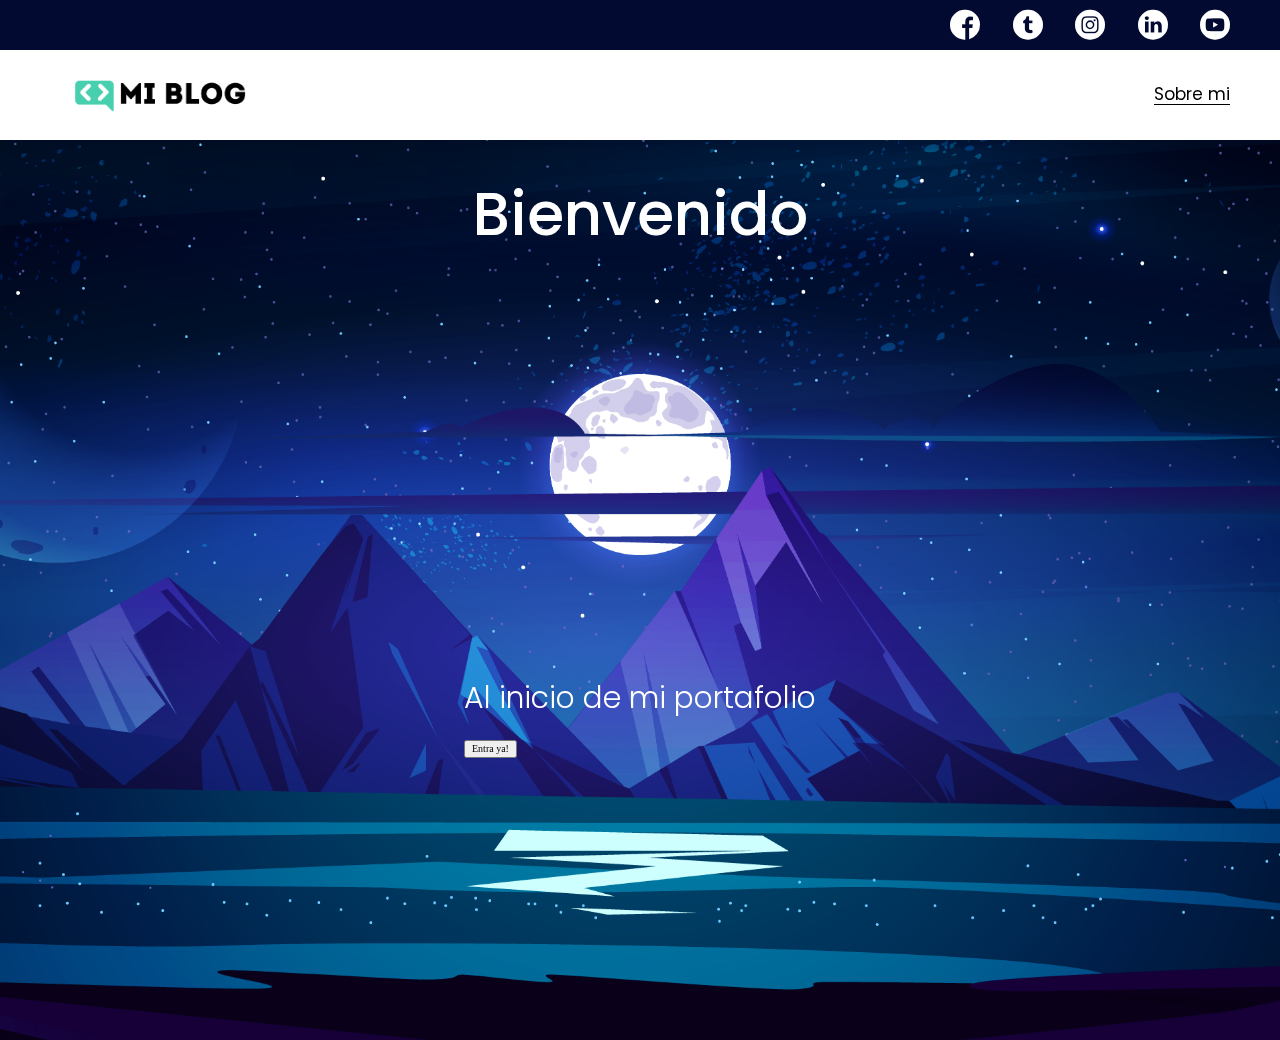
<file: index.html>
<!DOCTYPE html>
<html lang="es">

<head>
  <meta charset="UTF-8">
  <meta http-equiv="X-UA-Compatible" content="IE=edge">
  <meta name="viewport" content="width=device-width, initial-scale=1.0">
  <link rel="preconnect" href="https://fonts.googleapis.com">
  <link rel="preconnect" href="https://fonts.gstatic.com" crossorigin>
  <link href="https://fonts.googleapis.com/css2?family=Poppins:wght@300;400;500;700&display=swap" rel="stylesheet">
  <title>Mi blog</title>
  <link rel="stylesheet" href="./css/normalize.css">
  <link rel="stylesheet" href="./css/main.css">
  <link rel="stylesheet" href="./css/font/flaticon.css">
  <link rel="stylesheet" href="./css/media-queries.css">
</head>

<body class="home-body">
  <header>
    <section class="header-icons-container">
      <div class="icons">
        <a href="https://es-la.facebook.com/"><span class="flaticon-001-facebook"></span></a>
        <a href="https://twitter.com/?lang=es"><span class="flaticon-002-twitter"></span></a>
        <a href="https://www.instagram.com/?hl=es-la"><span class="flaticon-011-instagram"></span></a>
        <a href="https://mx.linkedin.com/"><span class="flaticon-010-linkedin"></span></a>
        <a href="https://www.youtube.com/"><span class="flaticon-008-youtube"></span></a>
      </div>
    </section>
    <nav>
      <section class="nav-logo-container">
        <a href="./index.html"><img src="./assets/img/Logo-negro.png" alt="logo de mi blog"></a>
      </section>
      <section class="profile-link">
        <a href="./perfil.html">Sobre mi</a>
      </section>
    </nav>
  </header>
  <main class="main-contain">
    <h1>Bienvenido</h1>
    <h2>Al inicio de mi portafolio</h2>
    <div class="principal-button">
      <button>
        <a href="./blogs.html">Entra ya!</a>
      </button>
    </div>
  </main>
</body>

</html>
</file>
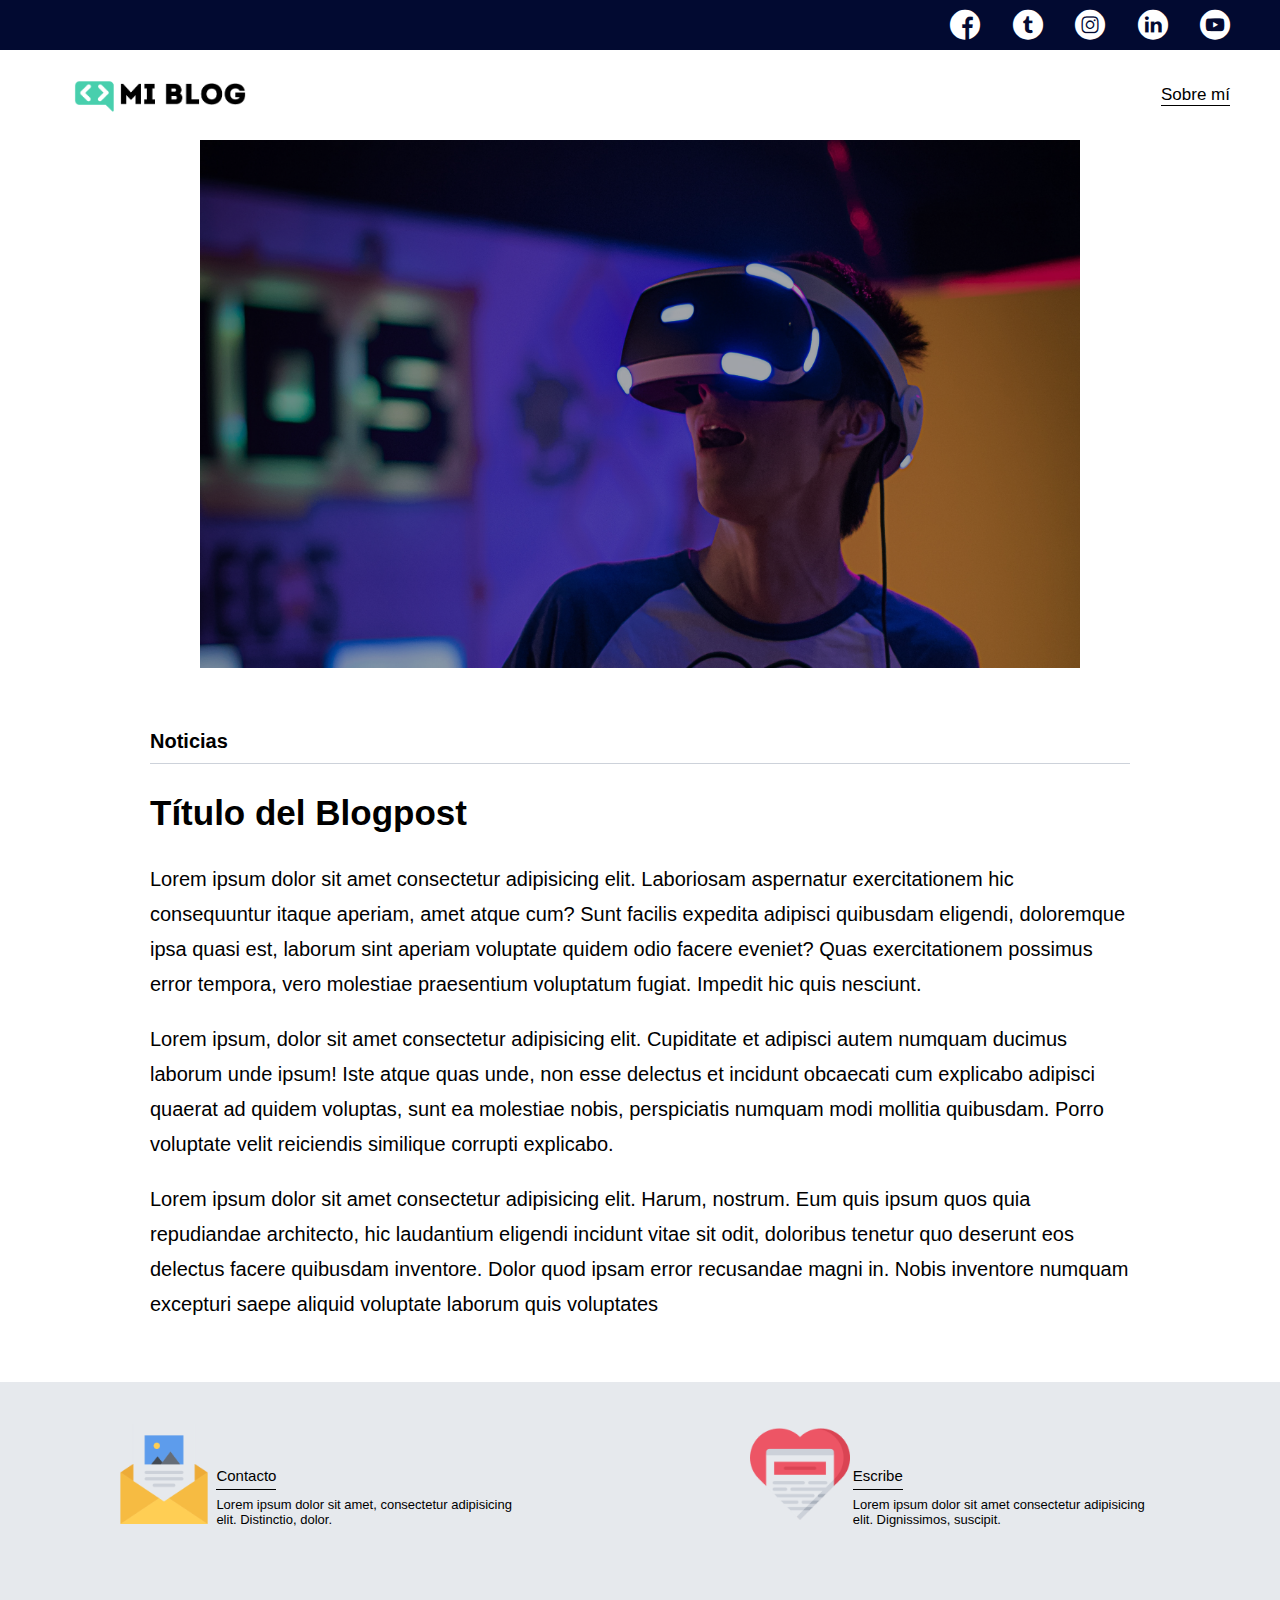
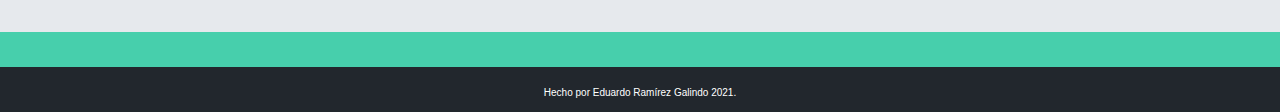
<file: blog.html>
<!DOCTYPE html>
<html lang="en">

<head>
  <meta charset="UTF-8">
  <meta name="viewport" content="width=device-width, initial-scale=1.0">
  <meta http-equiv="X-UA-Compatible" content="ie=edge">
  <title>Mi Blog</title>
  <link rel="stylesheet" href="./css/blog.css">
  <link rel="stylesheet" href="css/font/flaticon.css">
  <link rel="stylesheet" href="./css/media-queries.css">
</head>

<body>
  <header>
    <section class="header-icons-container">
      <div class="icons">
        <a href="https://es-la.facebook.com/"><span class="flaticon-001-facebook"></span></a>
        <a href="https://twitter.com/?lang=es"><span class="flaticon-002-twitter"></span></a>
        <a href="https://www.instagram.com/?hl=es-la"><span class="flaticon-011-instagram"></span></a>
        <a href="https://mx.linkedin.com/"><span class="flaticon-010-linkedin"></span></a>
        <a href="https://www.youtube.com/"><span class="flaticon-008-youtube"></span></a>
      </div>
    </section>
    <nav>
      <section class="nav-logo-container">
        <a href="./index.html"><img src="assets/img/Logo-negro.png" alt="Logo de mi blog"> </a>
      </section>
      <section class="profile-link">
        <a href="./perfil.html">Sobre mí</a>
      </section>
    </nav>
  </header>

  <main>
    <section class="grid-contain blogpost-img-container">

      <img src="./assets/img/post-1.png" alt="Un chico con lentes de realidad virtual">

    </section>

    <section class="blogpost-main-container">

      <div class="grid-contain">

        <h3>Noticias</h3>
        <article>
          <h2>Título del Blogpost</h2>
          <p>Lorem ipsum dolor sit amet consectetur adipisicing elit. Laboriosam aspernatur exercitationem hic
            consequuntur itaque aperiam, amet atque cum? Sunt facilis expedita adipisci quibusdam eligendi, doloremque
            ipsa quasi est, laborum sint aperiam voluptate quidem odio facere eveniet? Quas exercitationem possimus
            error tempora, vero molestiae praesentium voluptatum fugiat. Impedit hic quis nesciunt.</p>
          <p>Lorem ipsum, dolor sit amet consectetur adipisicing elit. Cupiditate et adipisci autem numquam ducimus
            laborum unde ipsum! Iste atque quas unde, non esse delectus et incidunt obcaecati cum explicabo adipisci
            quaerat ad quidem voluptas, sunt ea molestiae nobis, perspiciatis numquam modi mollitia quibusdam. Porro
            voluptate velit reiciendis similique corrupti explicabo.</p>
          <p>Lorem ipsum dolor sit amet consectetur adipisicing elit. Harum, nostrum. Eum quis ipsum quos quia
            repudiandae architecto, hic laudantium eligendi incidunt vitae sit odit, doloribus tenetur quo deserunt eos
            delectus facere quibusdam inventore. Dolor quod ipsam error recusandae magni in. Nobis inventore numquam
            excepturi saepe aliquid voluptate laborum quis voluptates</p>
        </article>

      </div>

    </section>

    <section class="contact-main-container">

      <div>
        <img src="./assets/img/013-newsletter.png" alt="Una imagen de un email">
        <div class="contact-left">
          <a href="">Contacto</a>
          <p>Lorem ipsum dolor sit amet, consectetur adipisicing elit. Distinctio, dolor.</p>
        </div>
      </div>
      <div>
        <img src="./assets/img/006-like.png" alt="Una imagen de un corazón">
        <div class="contact-right">
          <a href="">Escribe</a>
          <p>Lorem ipsum dolor sit amet consectetur adipisicing elit. Dignissimos, suscipit.</p>
        </div>
      </div>

    </section>
  </main>

  <footer>
    <p>Hecho por Eduardo Ramírez Galindo 2021.</p>
  </footer>
</body>

</html>
</file>
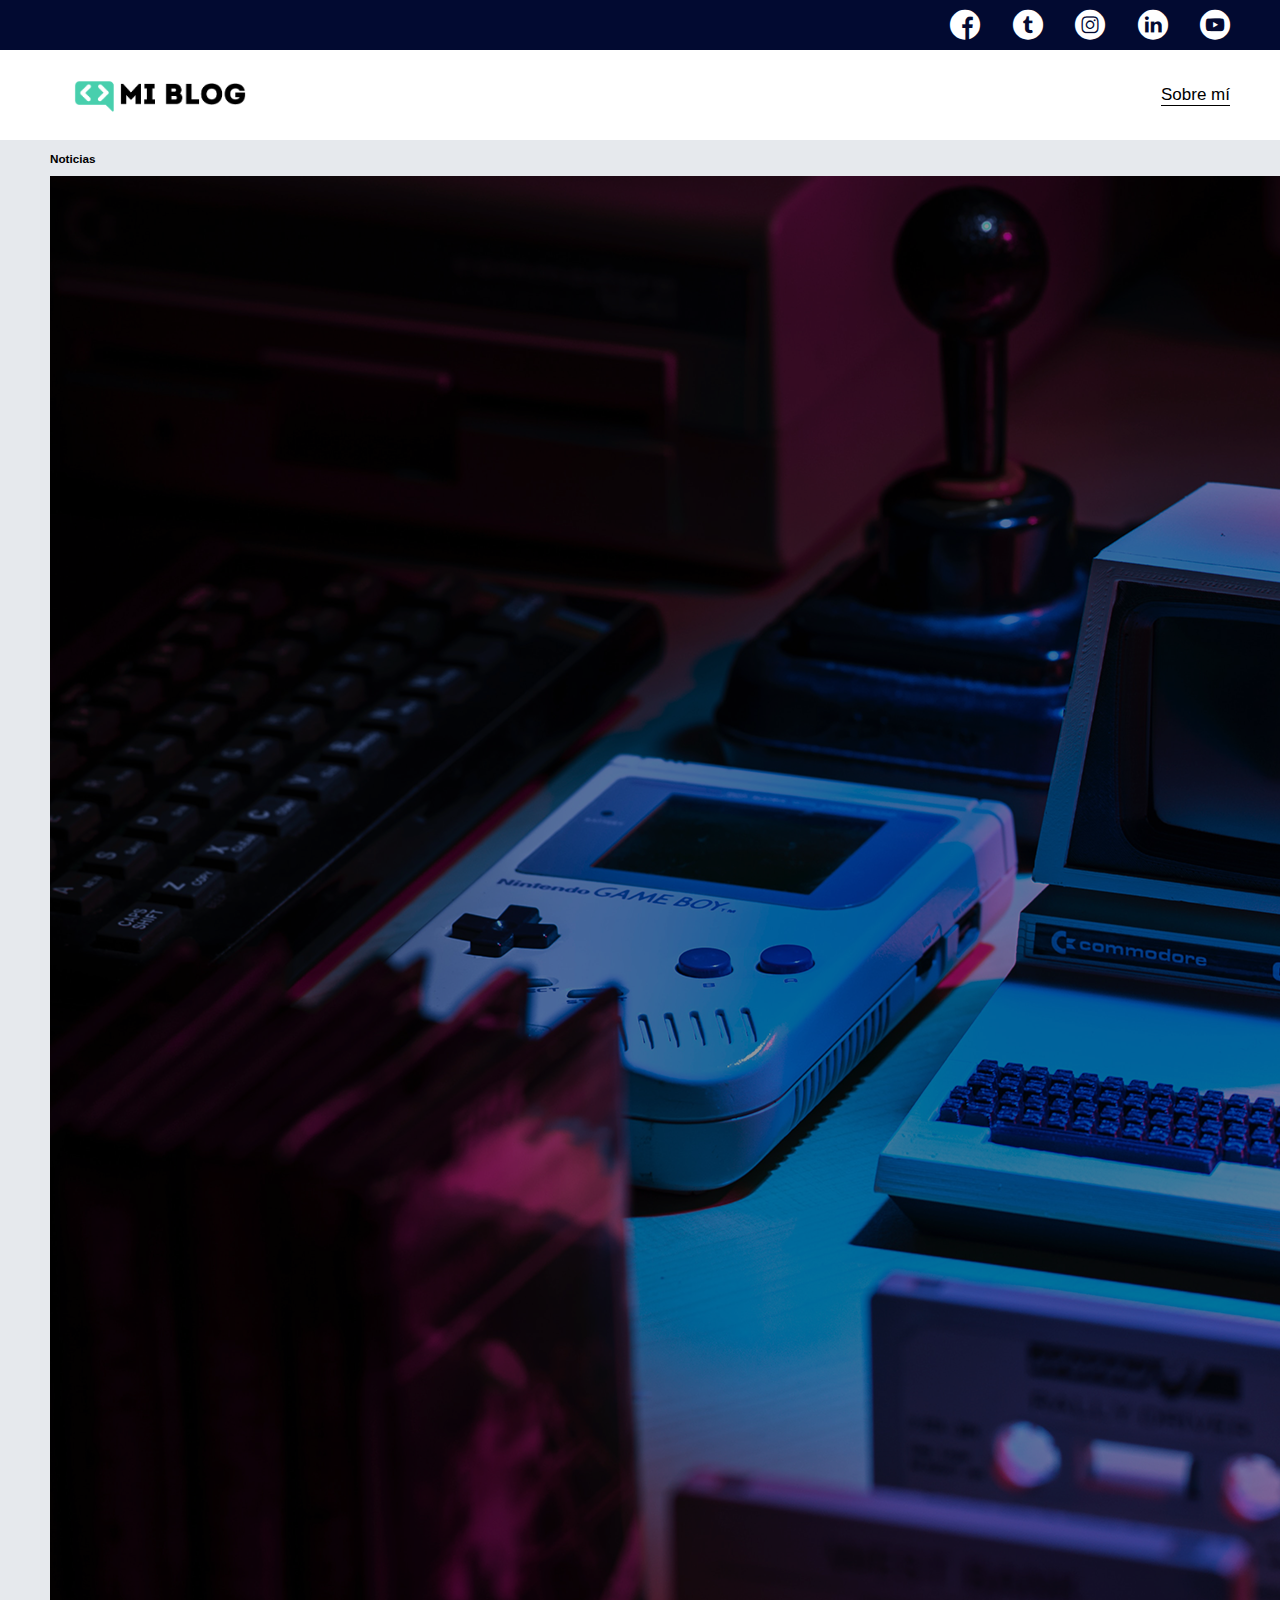
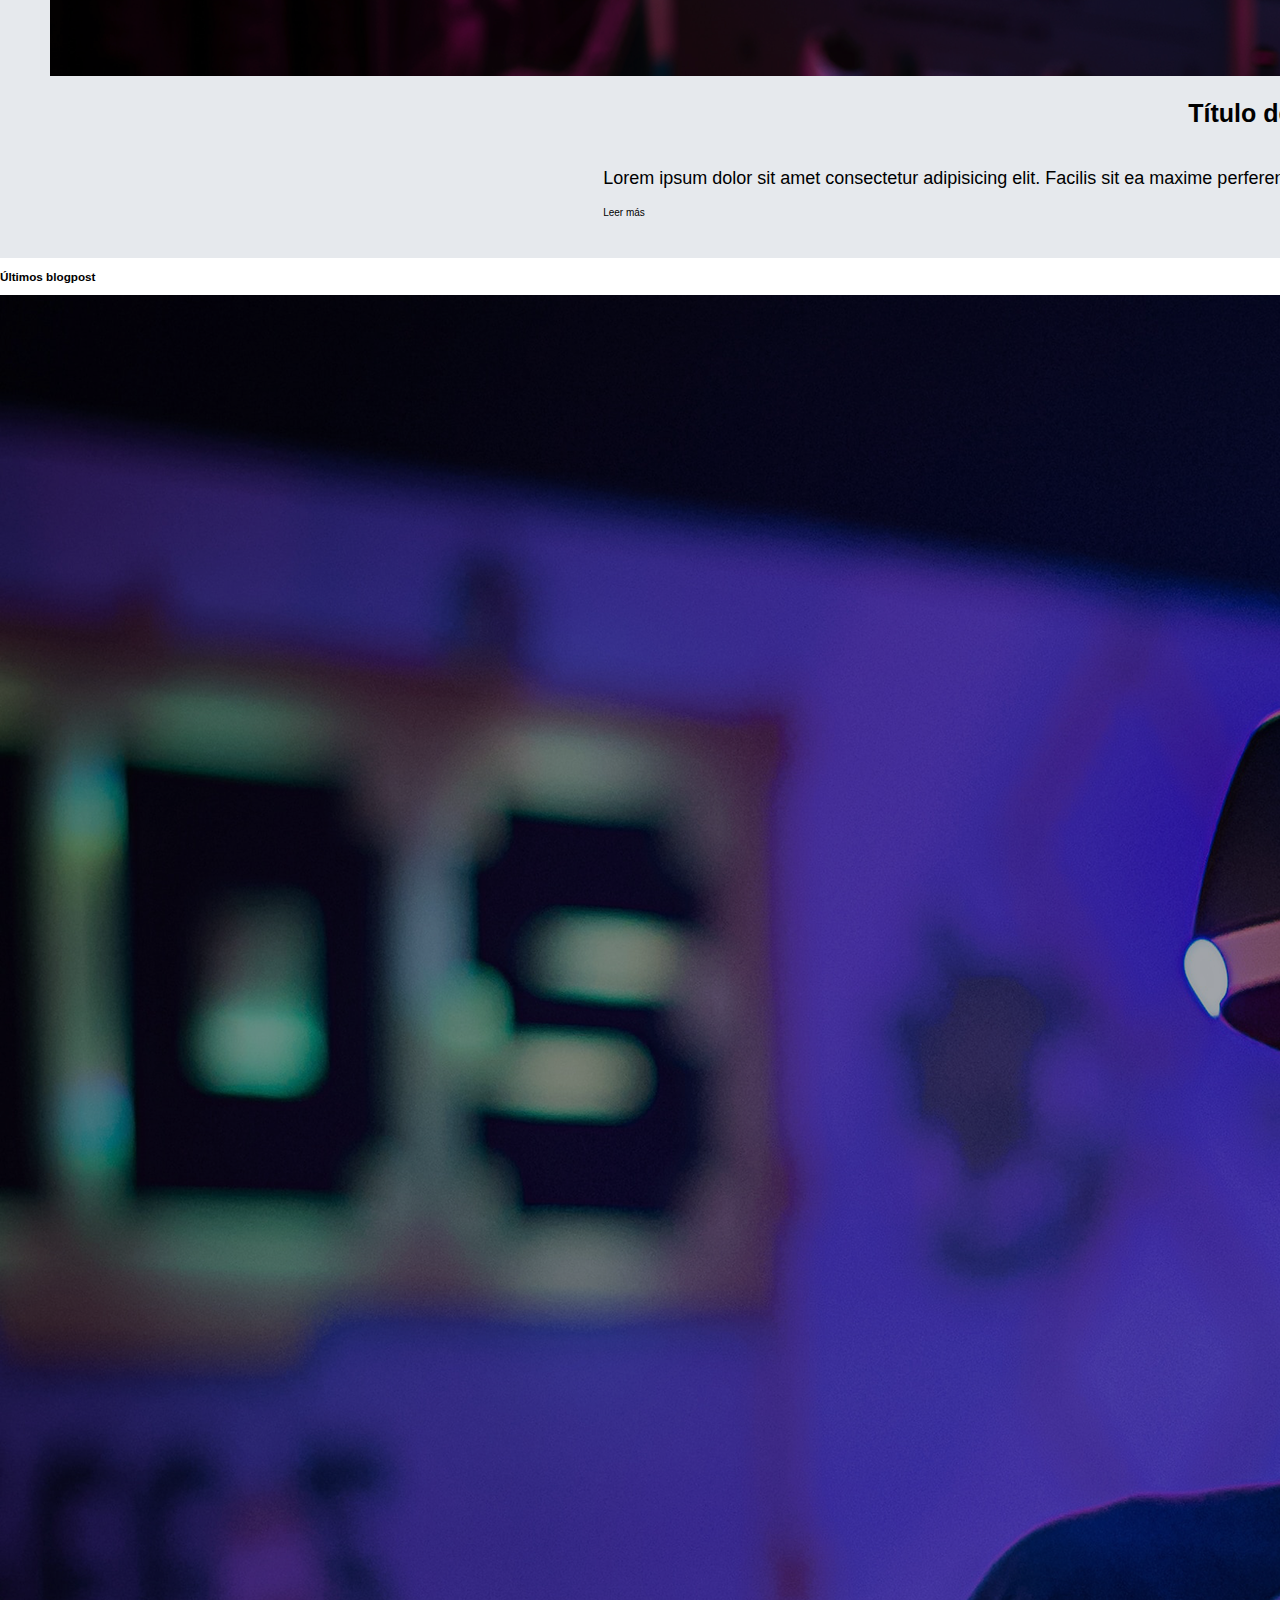
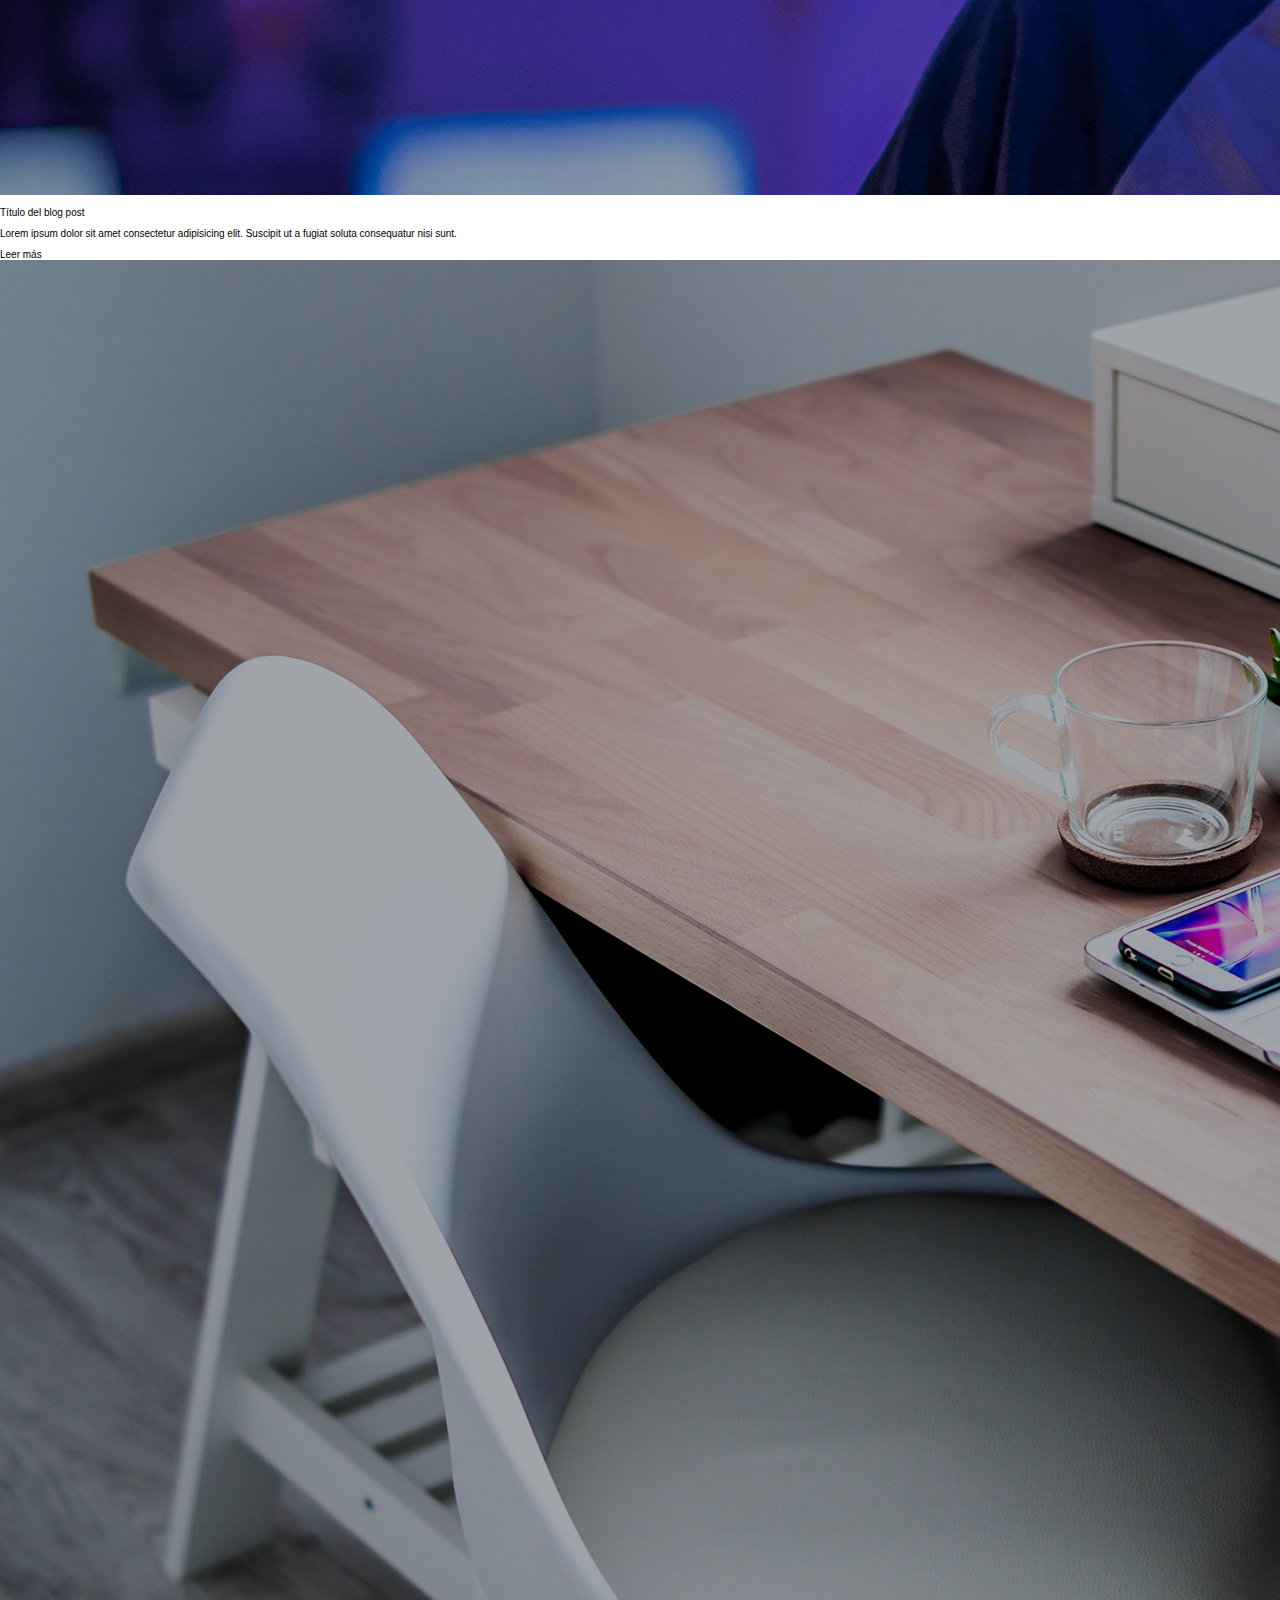
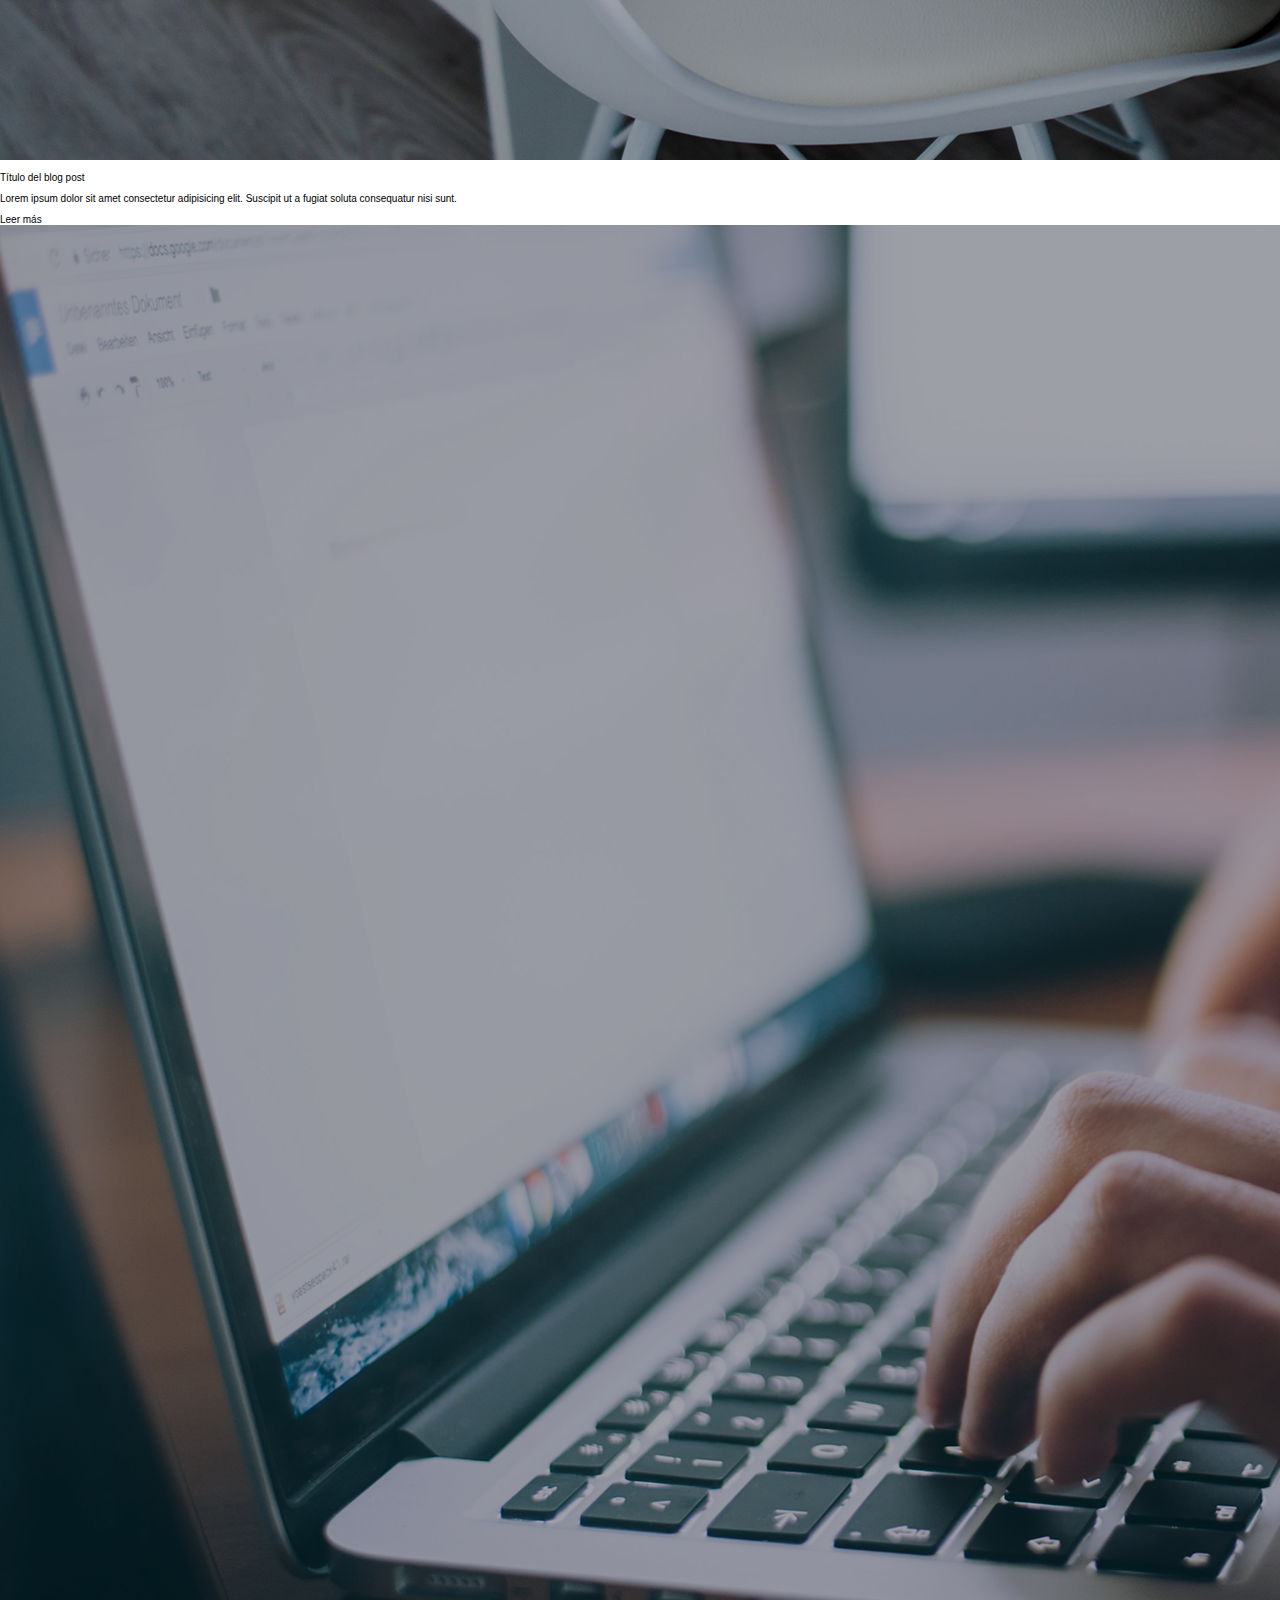
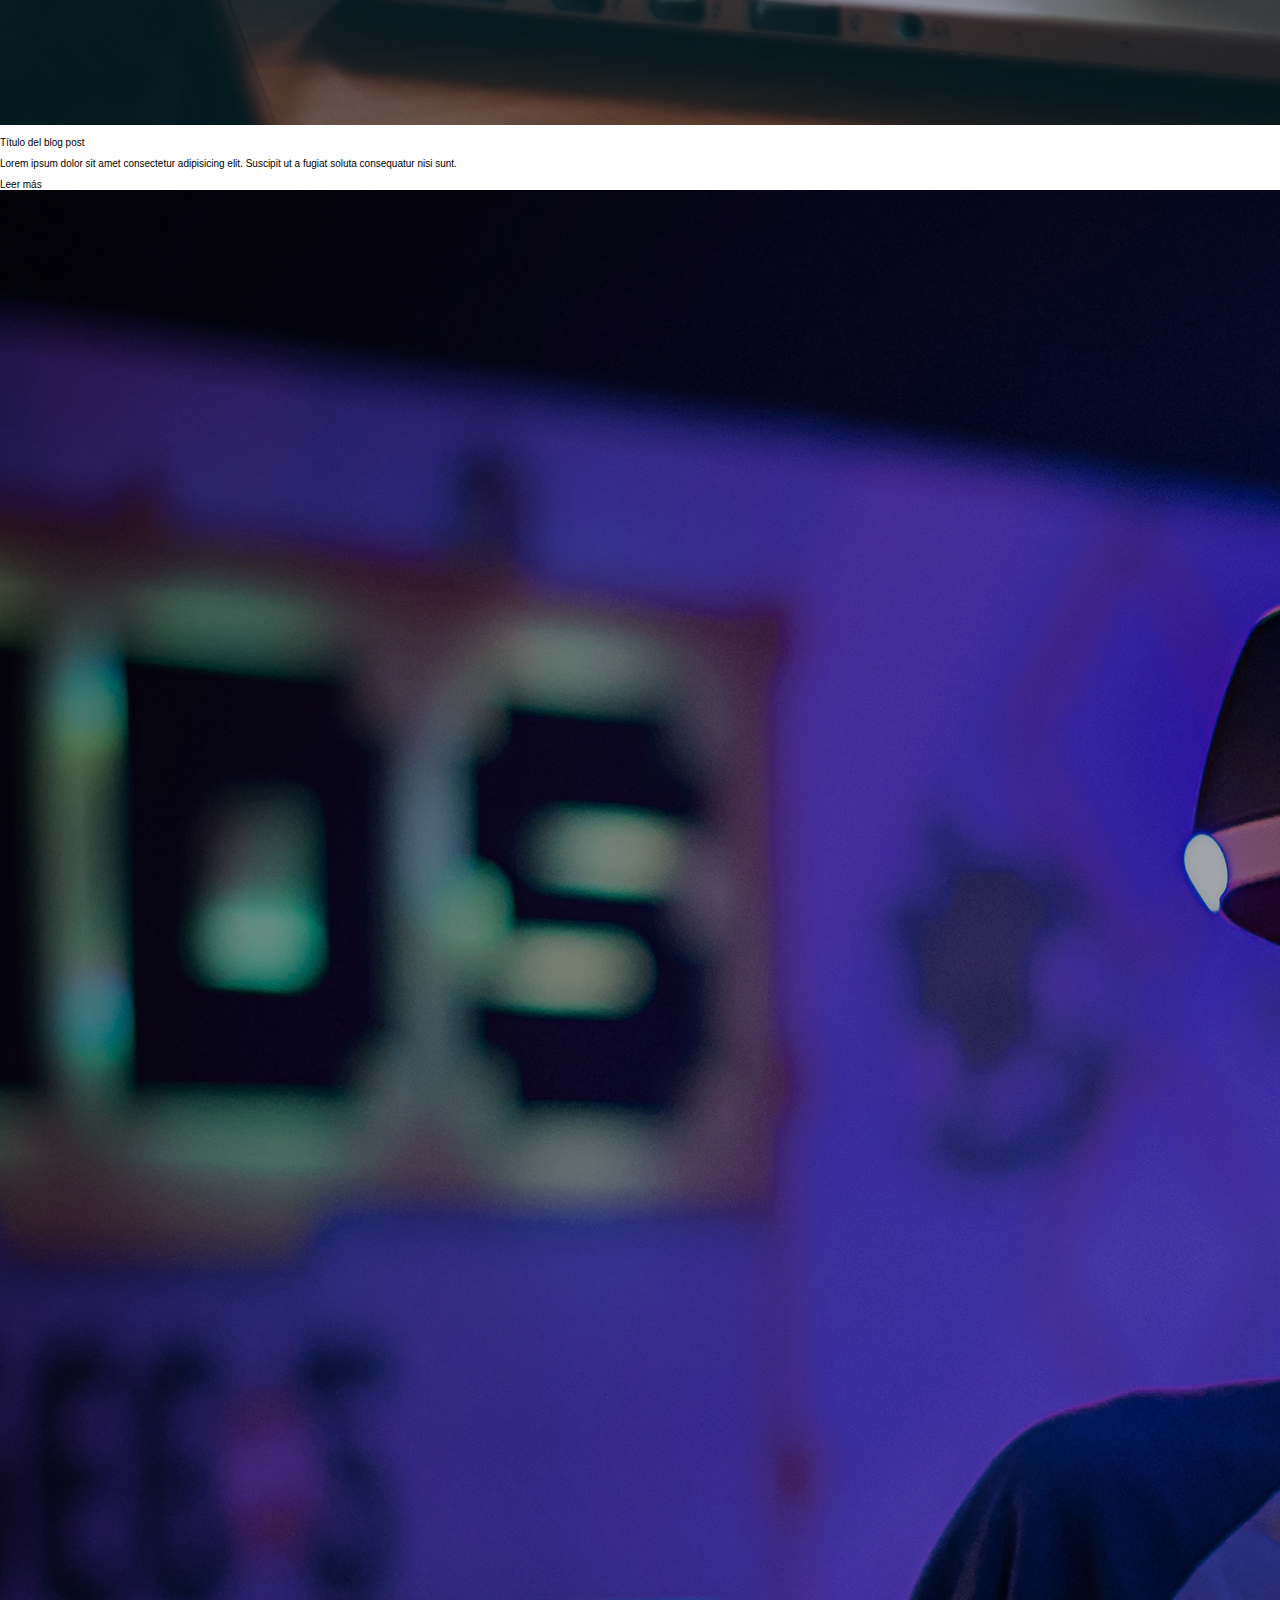
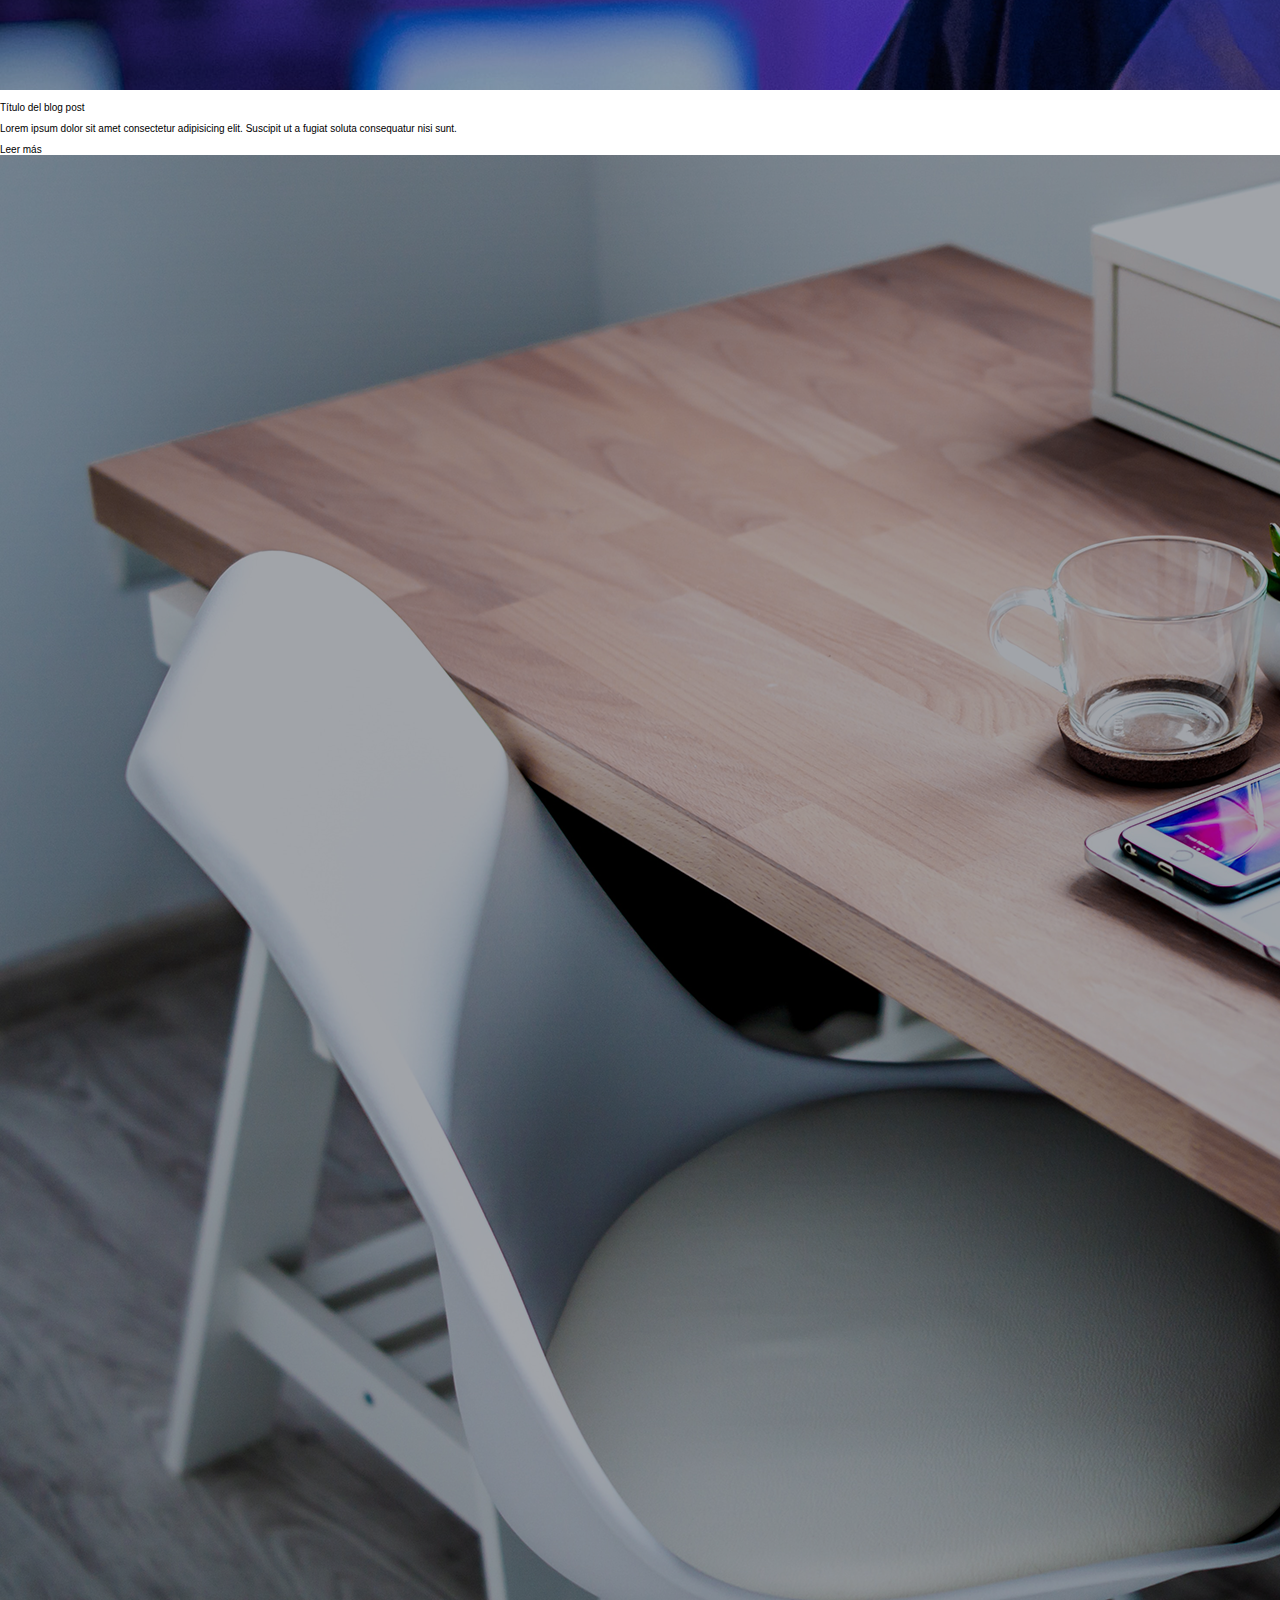
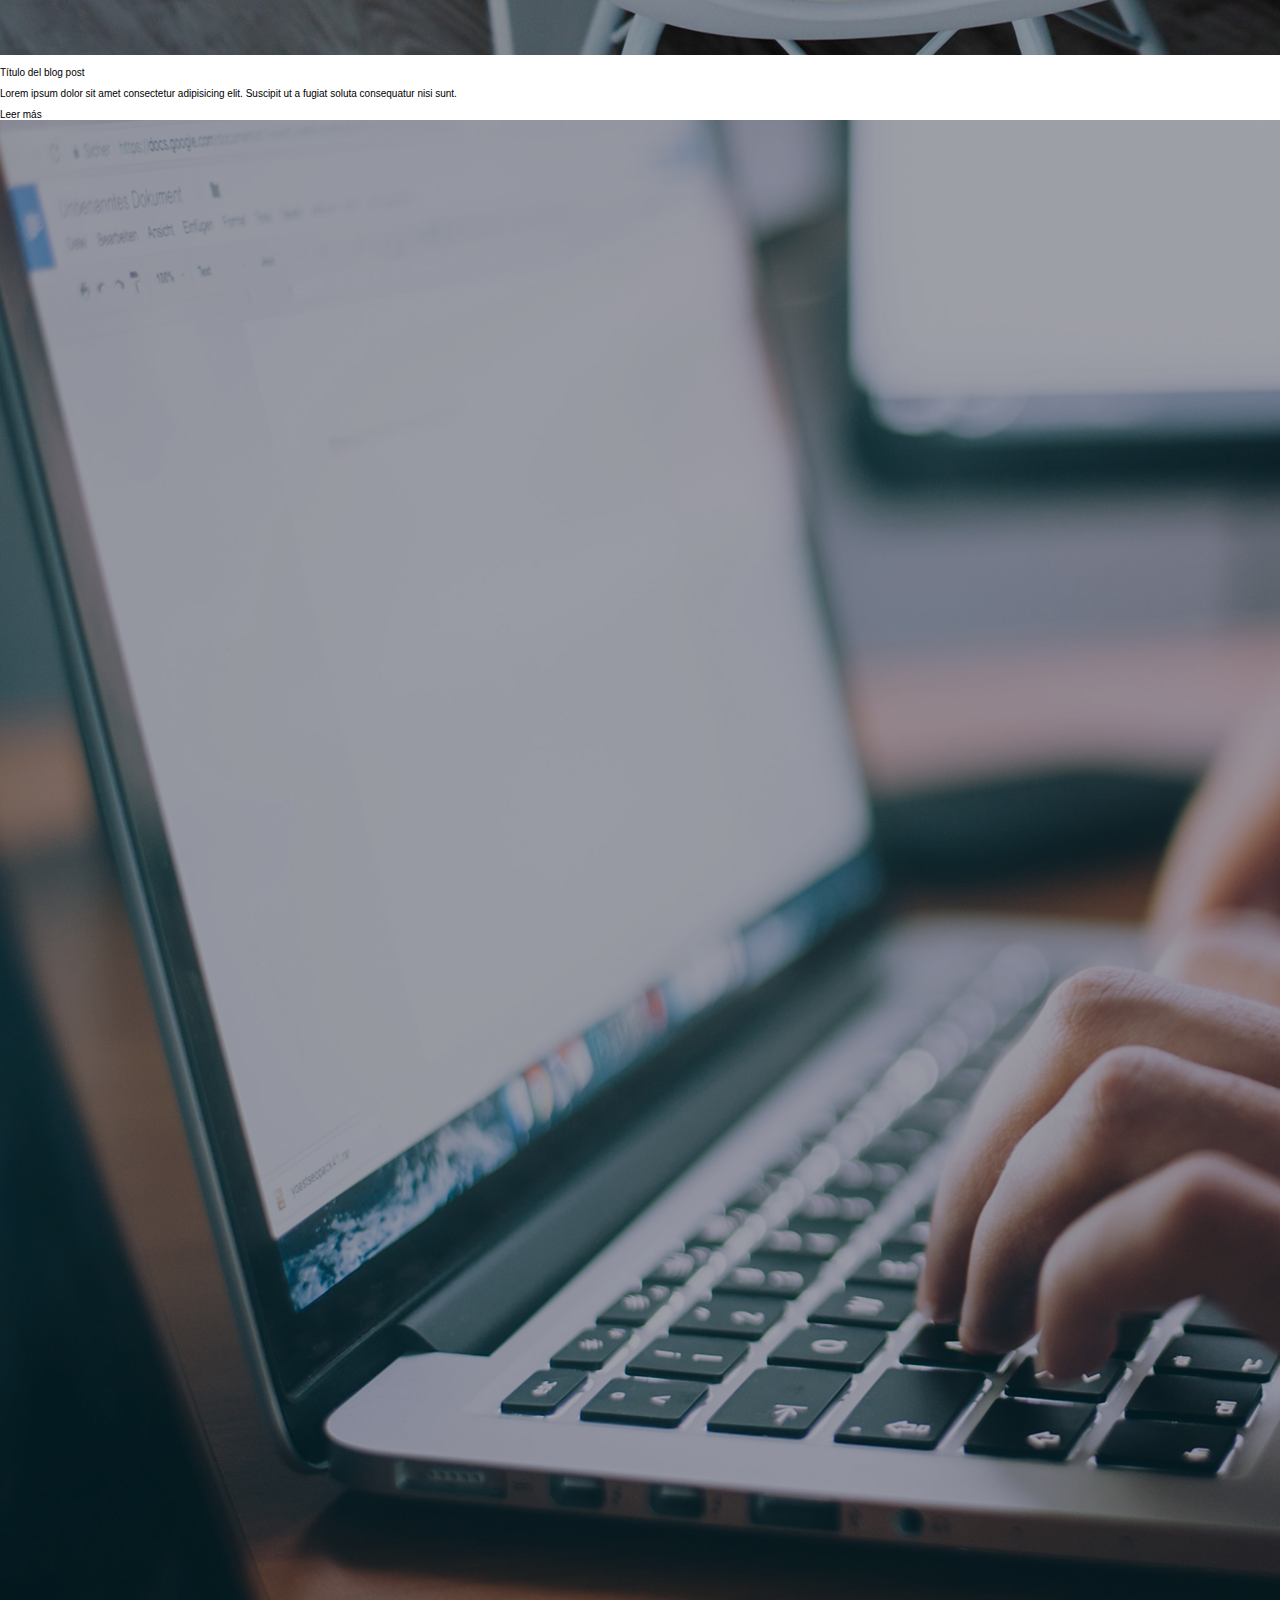
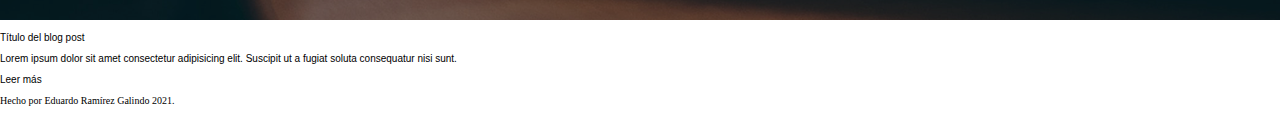
<file: blogs.html>
<!DOCTYPE html>
<html lang="en">

<head>
	<meta charset="UTF-8">
	<meta name="viewport" content="width=device-width, initial-scale=1.0">
	<meta http-equiv="X-UA-Compatible" content="ie=edge">
	<title>Mi Blog</title>
	<link rel="stylesheet" href="css/main.css">
	<link rel="stylesheet" href="css/font/flaticon.css">
</head>

<body>
	<header>
		<section class="header-icons-container">
			<div class="icons">
				<a href="/"><span class="flaticon-001-facebook"></span></a>
				<a href="/"><span class="flaticon-002-twitter"></span></a>
				<a href="/"><span class="flaticon-011-instagram"></span></a>
				<a href="/"><span class="flaticon-010-linkedin"></span></a>
				<a href="/"><span class="flaticon-008-youtube"></span></a>
			</div>
		</section>
		<nav>
			<section class="nav-logo-container">
				<a href="./index.html"><img src="assets/img/Logo-negro.png" alt="Logo de mi blog"> </a>
			</section>
			<section class="profile-link">
				<a href="./perfil.html">Sobre mí</a>
			</section>
		</nav>
	</header>
	<main class="blogs-main">
		<section class="blogs-news-container">
			<div class=" grid-contain blogs-main-new">
				<h3>Noticias</h3>
				<div class="blogs-news-img-container">
					<img src="assets/img/main-news-img.png" alt="">
				</div>
				<div class="blogs-news-info-container">
					<h2>Título del blogpost</h2>
					<p>Lorem ipsum dolor sit amet consectetur adipisicing elit. Facilis sit ea maxime perferendis incidunt? Atque
						illo quibusdam quos enim architecto cupiditate tempora id voluptatem!</p>
					<a href="" class="blogs-button">Leer más</a>
				</div>
			</div>
		</section>
		<section class="blogs-posts-container">

			<h3>Últimos blogpost</h3>

			<div class="grid-container">

				<article class="post-container">
					<img src="./assets/img/post-1.png" alt="">
					<p>Título del blog post</p>
					<p>Lorem ipsum dolor sit amet consectetur adipisicing elit. Suscipit ut a fugiat soluta consequatur nisi sunt.
					</p>
					<a href="" class="blogs-button">Leer más</a>
				</article>

				<article class="post-container">
					<img src="./assets/img/post-2.png" alt="">
					<p>Título del blog post</p>
					<p>Lorem ipsum dolor sit amet consectetur adipisicing elit. Suscipit ut a fugiat soluta consequatur nisi sunt.
					</p>
					<a href="" class="blogs-button">Leer más</a>
				</article>

				<article class="post-container">
					<img src="./assets/img/post-3.png" alt="">
					<p>Título del blog post</p>
					<p>Lorem ipsum dolor sit amet consectetur adipisicing elit. Suscipit ut a fugiat soluta consequatur nisi sunt.
					</p>
					<a href="" class="blogs-button">Leer más</a>
				</article>

				<article class="post-container">
					<img src="./assets/img/post-1.png" alt="">
					<p>Título del blog post</p>
					<p>Lorem ipsum dolor sit amet consectetur adipisicing elit. Suscipit ut a fugiat soluta consequatur nisi sunt.
					</p>
					<a href="" class="blogs-button">Leer más</a>
				</article>

				<article class="post-container">
					<img src="./assets/img/post-2.png" alt="">
					<p>Título del blog post</p>
					<p>Lorem ipsum dolor sit amet consectetur adipisicing elit. Suscipit ut a fugiat soluta consequatur nisi sunt.
					</p>
					<a href="" class="blogs-button">Leer más</a>
				</article>

				<article class="post-container">
					<img src="./assets/img/post-3.png" alt="">
					<p>Título del blog post</p>
					<p>Lorem ipsum dolor sit amet consectetur adipisicing elit. Suscipit ut a fugiat soluta consequatur nisi sunt.
					</p>
					<a href="" class="blogs-button">Leer más</a>
				</article>

			</div>

		</section>

	</main>
	<footer>
		<p>Hecho por Eduardo Ramírez Galindo 2021.</p>
	</footer>
</body>

</html>
</file>
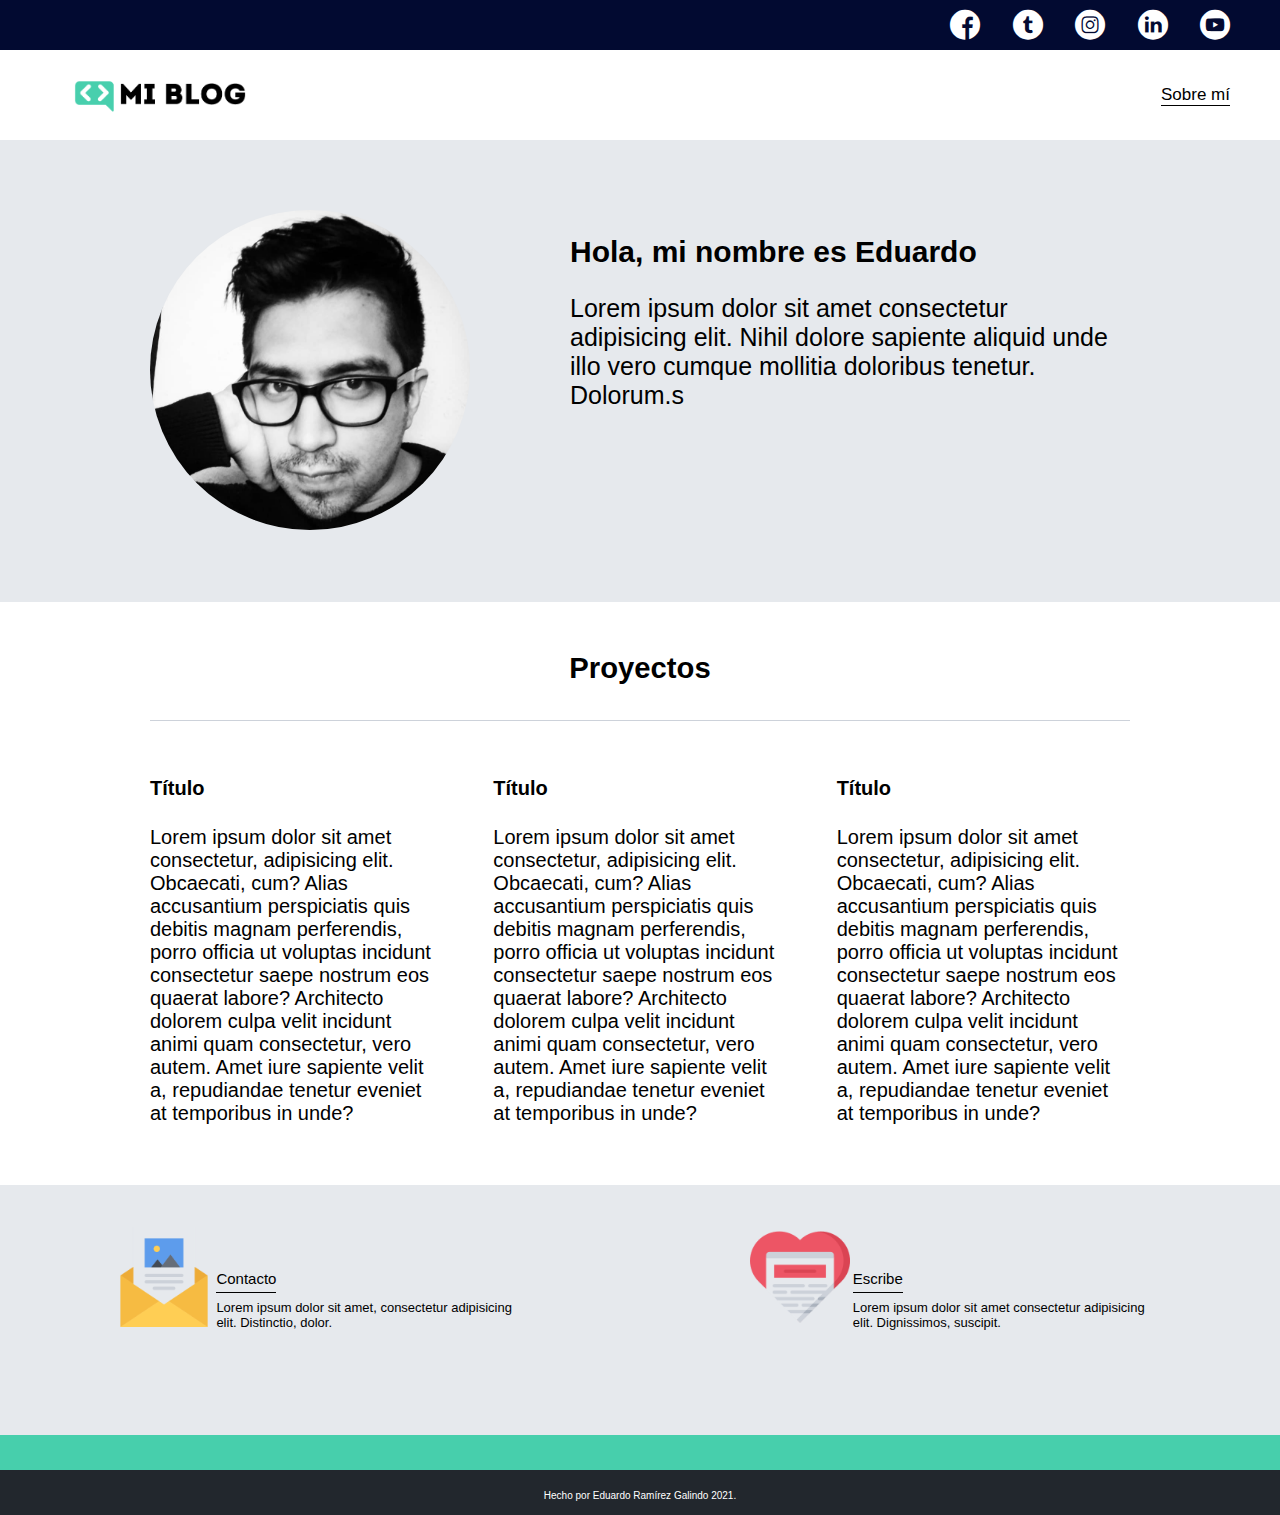
<file: perfil.html>
<!DOCTYPE html>
<html lang="en">

<head>
  <meta charset="UTF-8">
  <meta name="viewport" content="width=device-width, initial-scale=1.0">
  <meta http-equiv="X-UA-Compatible" content="ie=edge">
  <title>Mi Blog</title>
  <link rel="stylesheet" href="./css/profile.css">
  <link rel="stylesheet" href="css/font/flaticon.css">
  <link rel="stylesheet" href="./css/media-queries.css">
</head>

<body>
  <header>
    <section class="header-icons-container">
      <div class="icons">
        <a href="https://es-la.facebook.com/"><span class="flaticon-001-facebook"></span></a>
        <a href="https://twitter.com/?lang=es"><span class="flaticon-002-twitter"></span></a>
        <a href="https://www.instagram.com/?hl=es-la"><span class="flaticon-011-instagram"></span></a>
        <a href="https://mx.linkedin.com/"><span class="flaticon-010-linkedin"></span></a>
        <a href="https://www.youtube.com/"><span class="flaticon-008-youtube"></span></a>
      </div>
    </section>
    <nav>
      <section class="nav-logo-container">
        <a href="./index.html"><img src="assets/img/Logo-negro.png" alt="Logo de mi blog"> </a>
      </section>
      <section class="profile-link">
        <a href="./perfil.html">Sobre mí</a>
      </section>
    </nav>
  </header>

  <main>

    <section class="profile-main-container">
      <div class="grid-contain profile-container">
        <div>
          <img src="./assets/img/WhatsApp Image 2021-09-28 at 11.57.44 AM (1).jpeg" alt="Mi foto de perfil">
        </div>
        <div>
          <h2>Hola, mi nombre es Eduardo</h2>
          <p>Lorem ipsum dolor sit amet consectetur adipisicing elit. Nihil dolore sapiente aliquid unde illo vero
            cumque mollitia doloribus tenetur. Dolorum.s</p>
        </div>
      </div>
    </section>

    <section class="profile-main-proyects">
      <div class="grid-contain">
        <h3>Proyectos</h3>
        <div class="proyects-main-container">
          <article class="proyect-container">
            <h4>Título</h4>
            <p>Lorem ipsum dolor sit amet consectetur, adipisicing elit. Obcaecati, cum? Alias accusantium perspiciatis
              quis debitis magnam perferendis, porro officia ut voluptas incidunt consectetur saepe nostrum eos quaerat
              labore? Architecto dolorem culpa velit incidunt animi quam consectetur, vero autem. Amet iure sapiente
              velit a, repudiandae tenetur eveniet at temporibus in unde?</p>
          </article>

          <article class="proyect-container">
            <h4>Título</h4>
            <p>Lorem ipsum dolor sit amet consectetur, adipisicing elit. Obcaecati, cum? Alias accusantium perspiciatis
              quis debitis magnam perferendis, porro officia ut voluptas incidunt consectetur saepe nostrum eos quaerat
              labore? Architecto dolorem culpa velit incidunt animi quam consectetur, vero autem. Amet iure sapiente
              velit a, repudiandae tenetur eveniet at temporibus in unde?</p>
          </article>

          <article class="proyect-container">
            <h4>Título</h4>
            <p>Lorem ipsum dolor sit amet consectetur, adipisicing elit. Obcaecati, cum? Alias accusantium perspiciatis
              quis debitis magnam perferendis, porro officia ut voluptas incidunt consectetur saepe nostrum eos quaerat
              labore? Architecto dolorem culpa velit incidunt animi quam consectetur, vero autem. Amet iure sapiente
              velit a, repudiandae tenetur eveniet at temporibus in unde?</p>
          </article>
        </div>
      </div>
    </section>

    <section class="contact-main-container">

      <div>
        <img src="./assets/img/013-newsletter.png" alt="Una imagen de un email">
        <div class="contact-left">
          <a href="">Contacto</a>
          <p>Lorem ipsum dolor sit amet, consectetur adipisicing elit. Distinctio, dolor.</p>
        </div>
      </div>
      <div>
        <img src="./assets/img/006-like.png" alt="Una imagen de un corazón">
        <div class="contact-right">
          <a href="">Escribe</a>
          <p>Lorem ipsum dolor sit amet consectetur adipisicing elit. Dignissimos, suscipit.</p>
        </div>
      </div>

    </section>
  </main>

  <footer>
    <p>Hecho por Eduardo Ramírez Galindo 2021.</p>
  </footer>
</body>

</html>
</file>
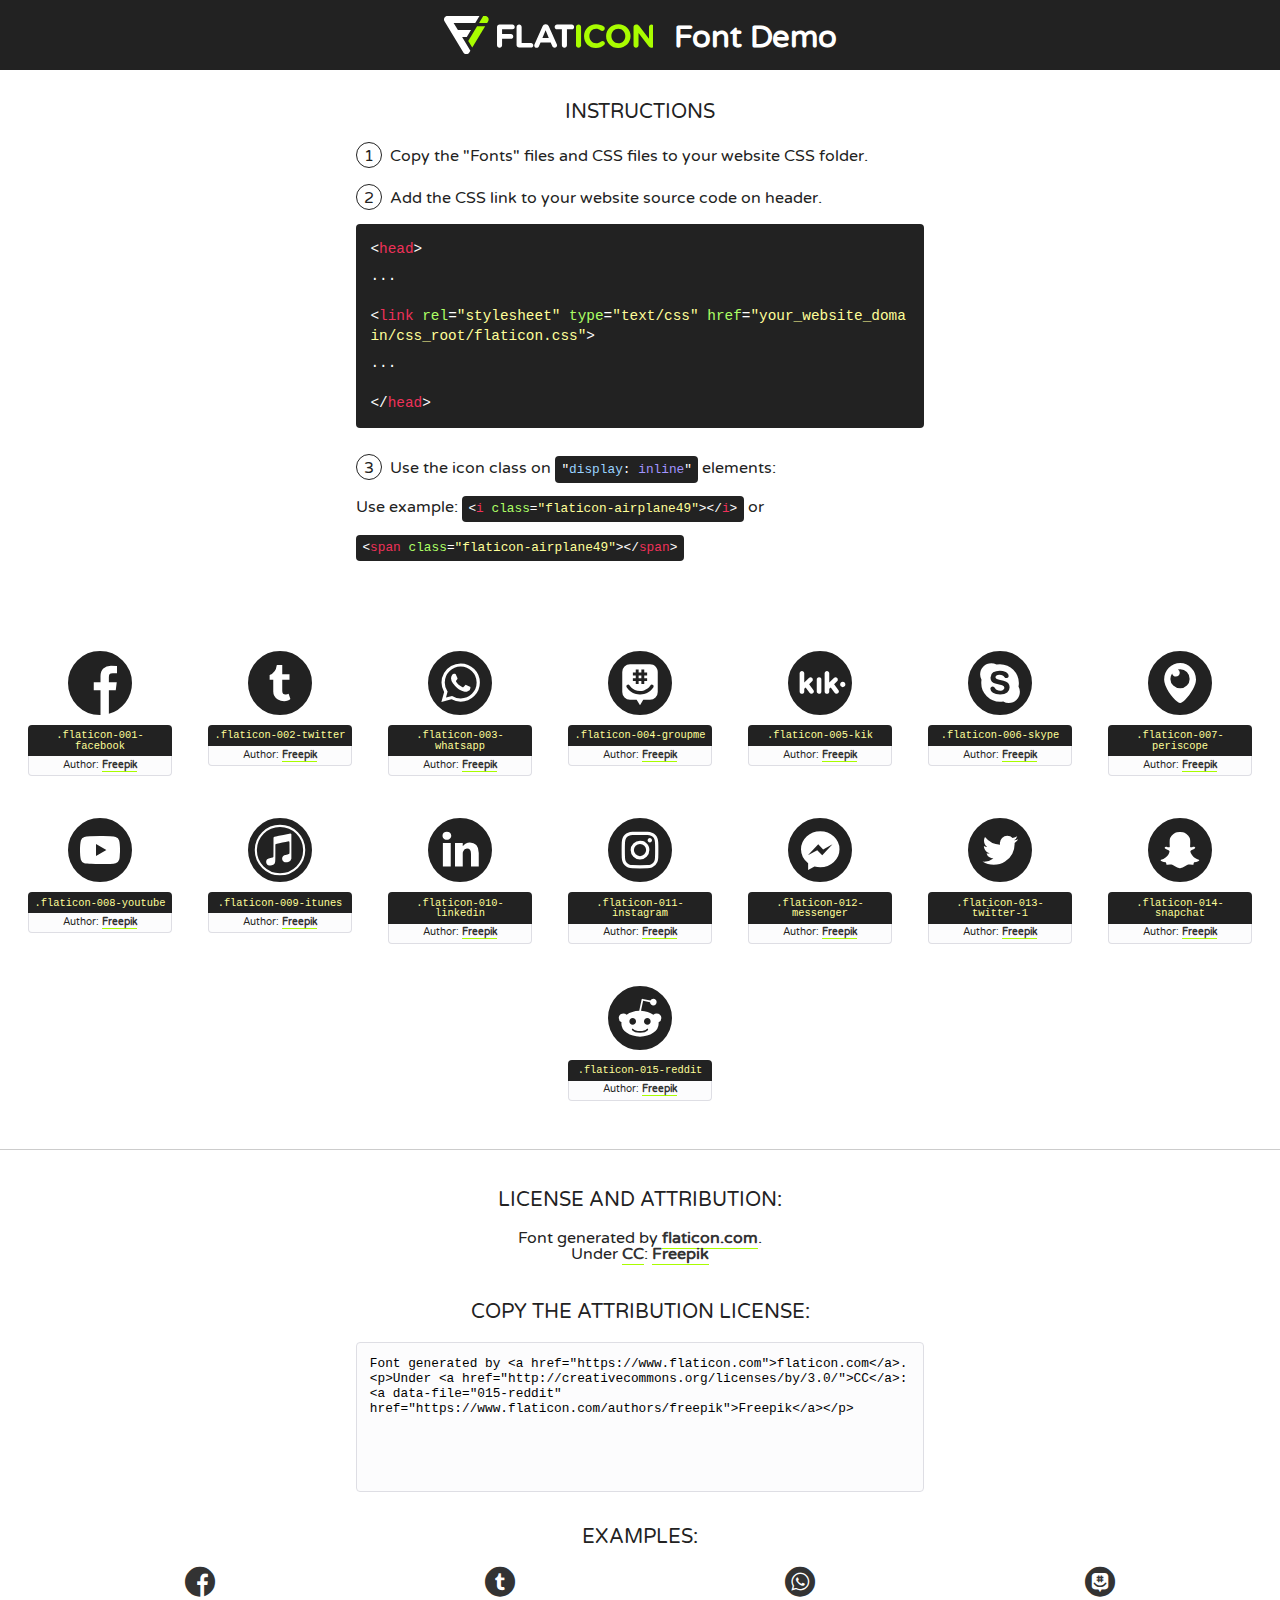
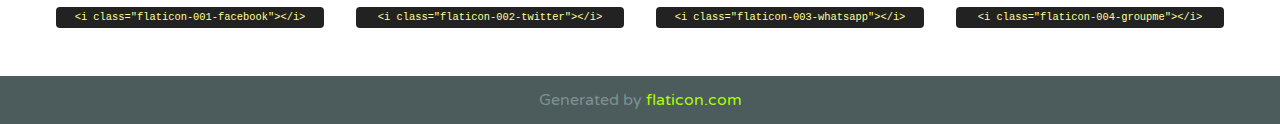
<file: css/font/flaticon.html>
<!DOCTYPE html>
<!--
  Flaticon icon font: Flaticon
  Creation date: 20/12/2018 09:27
-->
<html>
<!DOCTYPE html>
<html>

<head>
    <title>Flaticon WebFont</title>
    <link href="http://fonts.googleapis.com/css?family=Varela+Round" rel="stylesheet" type="text/css" />
    <link rel="stylesheet" type="text/css" href="flaticon.css">
    <meta charset="UTF-8">
    <style>
    html, body, div, span, applet, object, iframe,
    h1, h2, h3, h4, h5, h6, p, blockquote, pre,
    a, abbr, acronym, address, big, cite, code,
    del, dfn, em, img, ins, kbd, q, s, samp,
    small, strike, strong, sub, sup, tt, var,
    b, u, i, center,
    dl, dt, dd, ol, ul, li,
    fieldset, form, label, legend,
    table, caption, tbody, tfoot, thead, tr, th, td,
    article, aside, canvas, details, embed, 
    figure, figcaption, footer, header, hgroup, 
    menu, nav, output, ruby, section, summary,
    time, mark, audio, video {
        margin: 0;
        padding: 0;
        border: 0;
        font-size: 100%;
        font: inherit;
        vertical-align: baseline;
    }
    /* HTML5 display-role reset for older browsers */
    article, aside, details, figcaption, figure, 
    footer, header, hgroup, menu, nav, section {
        display: block;
    }
    body {
        line-height: 1;
    }
    ol, ul {
        list-style: none;
    }
    blockquote, q {
        quotes: none;
    }
    blockquote:before, blockquote:after,
    q:before, q:after {
        content: '';
        content: none;
    }
    table {
        border-collapse: collapse;
        border-spacing: 0;
    }
    body {
        font-family: 'Varela Round', Helvetica, Arial, sans-serif;
        font-size: 16px;
        color: #222;
    }
    a {
        color: #333;
        border-bottom: 1px solid #a9fd00;
        font-weight: bold;
        text-decoration: none;
    }
    * {
        -moz-box-sizing: border-box;
        -webkit-box-sizing: border-box;
        box-sizing: border-box;
        margin: 0;
        padding: 0;
    }
    [class^="flaticon-"]:before, [class*=" flaticon-"]:before, [class^="flaticon-"]:after, [class*=" flaticon-"]:after {
        font-family: Flaticon;
        font-size: 30px;
        font-style: normal;
        margin-left: 20px;
        color: #333;
    }
    .wrapper {
        max-width: 600px;
        margin: auto;
        padding: 0 1em;
    }
    .title {
        font-size: 1.25em;
        text-align: center;
        margin-bottom: 1em;
        text-transform: uppercase;
    }
    header {
        text-align: center;
        background-color: #222;
        color: #fff;
        padding: 1em;
    }
    header .logo {
        width: 210px;
        height: 38px;
        display: inline-block;
        vertical-align: middle;
        margin-right: 1em;
        border: none;
    }
    header strong {
        font-size: 1.95em;
        font-weight: bold;
        vertical-align: middle;
        margin-top: 5px;
        display: inline-block;
    }
    .demo {
        margin: 2em auto;
        line-height: 1.25em;
    }
    .demo ul li {
        margin-bottom: 1em;
    }
    .demo ul li .num {
        color: #222;
        border-radius: 20px;
        display: inline-block;
        width: 26px;
        padding: 3px;
        height: 26px;
        text-align: center;
        margin-right: 0.5em;
        border: 1px solid #222;
    }
    .demo ul li code {
        background-color: #222;
        border-radius: 4px;
        padding: 0.25em 0.5em;
        display: inline-block;
        color: #fff;
        font-family: Consolas,Monaco,Lucida Console,Liberation Mono,DejaVu Sans Mono,Bitstream Vera Sans Mono,Courier New, monospace;
        font-weight: lighter;
        margin-top: 1em;
        font-size: 0.8em;
        word-break: break-all;
    }
    .demo ul li code.big {
        padding: 1em;
        font-size: 0.9em;
    }
    .demo ul li code .red {
        color: #EF3159;
    }
    .demo ul li code .green {
        color: #ACFF65;
    }
    .demo ul li code .yellow {
        color: #FFFF99;
    }
    .demo ul li code .blue {
        color: #99D3FF;
    }
    .demo ul li code .purple {
        color: #A295FF;
    }
    .demo ul li code .dots {
        margin-top: 0.5em;
        display: block;
    }
    #glyphs {
        border-bottom: 1px solid #ccc;
        padding: 2em 0;
        text-align: center;
    }
    .glyph {
        display: inline-block;
        width: 9em;
        margin: 1em;
        text-align: center;
        vertical-align: top;
        background: #FFF;
    }
    .glyph .glyph-icon {
        padding: 10px;
        display: block;
        font-family:"Flaticon";
        font-size: 64px;
        line-height: 1;
    }
    .glyph .glyph-icon:before {
        font-size: 64px;
        color: #222;
        margin-left: 0;
    }
    .class-name {
        font-size: 0.65em;
        background-color: #222;
        color: #fff;
        border-radius: 4px 4px 0 0;
        padding: 0.5em;
        color: #FFFF99;
        font-family: Consolas,Monaco,Lucida Console,Liberation Mono,DejaVu Sans Mono,Bitstream Vera Sans Mono,Courier New, monospace;
    }
    .author-name {
        font-size: 0.6em;
        background-color: #fcfcfd;
        border: 1px solid #DEDEE4;
        border-top: 0;
        border-radius: 0 0 4px 4px;
        padding: 0.5em;
    }
    .class-name:last-child {
        font-size: 10px;
        color:#888;
    }
    .class-name:last-child a {
        font-size: 10px;
        color:#555;
    }
    .class-name:last-child a:hover {
        color:#a9fd00;
    }
    .glyph > input {
        display: block;
        width: 100px;
        margin: 5px auto;
        text-align: center;
        font-size: 12px;
        cursor: text;
    }
    .glyph > input.icon-input {
        font-family:"Flaticon";
        font-size: 16px;
        margin-bottom: 10px;
    }
    .attribution .title {
        margin-top: 2em;
    }
    .attribution textarea {
        background-color: #fcfcfd;
        padding: 1em;
        border: none;
        box-shadow: none;
        border: 1px solid #DEDEE4;
        border-radius: 4px;
        resize: none;
        width: 100%;
        height: 150px;
        font-size: 0.8em;
        font-family: Consolas,Monaco,Lucida Console,Liberation Mono,DejaVu Sans Mono,Bitstream Vera Sans Mono,Courier New, monospace;
        -webkit-appearance: none;
    }
    .iconsuse {
        margin: 2em auto;
        text-align: center;
        max-width: 1200px;
    }
    .iconsuse:after {
        content: '';
        display: table;
        clear: both;
    }
    .iconsuse .image {
        float: left;
        width: 25%;
        padding: 0 1em;
    }
    .iconsuse .image p {
        margin-bottom: 1em;
    }
    .iconsuse .image span {
        display: block;
        font-size: 0.65em;
        background-color: #222;
        color: #fff;
        border-radius: 4px;
        padding: 0.5em;
        color: #FFFF99;
        margin-top: 1em;
        font-family: Consolas,Monaco,Lucida Console,Liberation Mono,DejaVu Sans Mono,Bitstream Vera Sans Mono,Courier New, monospace;
    }
    #footer {
        text-align: center;
        background-color: #4C5B5C;
        color: #7c9192;
        padding: 1em;
    }
    #footer a {
        border: none;
        color: #a9fd00;
        font-weight: normal;
    }
    @media (max-width: 960px) {
        .iconsuse .image {
            width: 50%;
        }
    }
    @media (max-width: 560px) {
        .iconsuse .image {
            width: 100%;
        }
    }
    </style>
</head>

<body class="characters-off">

    <header>
        <a href="https://www.flaticon.com" target="_blank" class="logo">
            <svg version="1.1" xmlns="http://www.w3.org/2000/svg" xmlns:xlink="http://www.w3.org/1999/xlink" xmlns:a="http://ns.adobe.com/AdobeSVGViewerExtensions/3.0/" viewBox="0 0 560.875 102.036" enable-background="new 0 0 560.875 102.036" xml:space="preserve">
                <defs>
                </defs>
                <g>
                    <g class="letters">
                        <path fill="#ffffff" d="M141.596,29.675c0-3.777,2.985-6.767,6.764-6.767h34.438c3.426,0,6.15,2.728,6.15,6.15
                        c0,3.43-2.724,6.149-6.15,6.149h-27.674v13.091h23.719c3.429,0,6.151,2.724,6.151,6.15c0,3.43-2.723,6.149-6.151,6.149h-23.719
                        v17.574c0,3.773-2.986,6.761-6.764,6.761c-3.779,0-6.764-2.989-6.764-6.761V29.675z"></path>
                        <path fill="#ffffff" d="M193.844,29.149c0-3.781,2.985-6.767,6.764-6.767c3.776,0,6.763,2.985,6.763,6.767v42.957h25.039
                        c3.426,0,6.149,2.726,6.149,6.153c0,3.425-2.723,6.15-6.149,6.15h-31.802c-3.779,0-6.764-2.986-6.764-6.768V29.149z"></path>
                        <path fill="#ffffff" d="M241.891,75.71l21.438-48.407c1.492-3.341,4.215-5.357,7.906-5.357h0.792
                        c3.686,0,6.323,2.017,7.815,5.357l21.439,48.407c0.436,0.967,0.701,1.845,0.701,2.723c0,3.602-2.809,6.501-6.414,6.501
                        c-3.161,0-5.269-1.845-6.499-4.655l-4.132-9.661h-27.059l-4.301,10.102c-1.144,2.631-3.426,4.214-6.237,4.214
                        c-3.517,0-6.24-2.81-6.24-6.325C241.1,77.64,241.451,76.677,241.891,75.71z M279.932,58.666l-8.521-20.297l-8.526,20.297H279.932
                        z"></path>
                        <path fill="#ffffff" d="M314.864,35.387H301.86c-3.429,0-6.239-2.813-6.239-6.238c0-3.429,2.811-6.24,6.239-6.24h39.533
                        c3.426,0,6.237,2.811,6.237,6.24c0,3.425-2.811,6.238-6.237,6.238h-13.001v42.785c0,3.773-2.99,6.761-6.764,6.761
                        c-3.779,0-6.764-2.989-6.764-6.761V35.387z"></path>
                        <path fill="#A9FD00" d="M352.615,29.149c0-3.781,2.985-6.767,6.767-6.767c3.774,0,6.761,2.985,6.761,6.767v49.024
                        c0,3.773-2.987,6.761-6.761,6.761c-3.781,0-6.767-2.989-6.767-6.761V29.149z"></path>
                        <path fill="#A9FD00" d="M374.132,53.836v-0.179c0-17.481,13.178-31.801,32.065-31.801c9.22,0,15.459,2.458,20.557,6.238
                        c1.402,1.054,2.637,2.985,2.637,5.357c0,3.692-2.985,6.59-6.681,6.59c-1.845,0-3.071-0.702-4.044-1.319
                        c-3.776-2.813-7.729-4.393-12.562-4.393c-10.364,0-17.831,8.611-17.831,19.154v0.173c0,10.542,7.291,19.329,17.831,19.329
                        c5.715,0,9.492-1.756,13.359-4.834c1.049-0.874,2.458-1.491,4.039-1.491c3.429,0,6.325,2.813,6.325,6.236
                        c0,2.106-1.056,3.78-2.282,4.834c-5.539,4.834-12.036,7.733-21.878,7.733C387.572,85.464,374.132,71.493,374.132,53.836z"></path>
                        <path fill="#A9FD00" d="M433.009,53.836v-0.179c0-17.481,13.79-31.801,32.766-31.801c18.981,0,32.592,14.143,32.592,31.628v0.173
                        c0,17.483-13.785,31.807-32.769,31.807C446.625,85.464,433.009,71.32,433.009,53.836z M484.224,53.836v-0.179
                        c0-10.539-7.725-19.326-18.626-19.326c-10.893,0-18.449,8.611-18.449,19.154v0.173c0,10.542,7.73,19.329,18.626,19.329
                        C476.676,72.986,484.224,64.378,484.224,53.836z"></path>
                        <path fill="#A9FD00" d="M506.233,29.321c0-3.774,2.99-6.763,6.767-6.763h1.401c3.252,0,5.183,1.583,7.029,3.953l26.093,34.265
                        V29.059c0-3.692,2.99-6.677,6.681-6.677c3.683,0,6.671,2.985,6.671,6.677v48.934c0,3.78-2.987,6.765-6.764,6.765h-0.436
                        c-3.257,0-5.188-1.581-7.034-3.953l-27.056-35.492v32.944c0,3.687-2.985,6.676-6.678,6.676c-3.683,0-6.673-2.989-6.673-6.676
                        V29.321z"></path>
                    </g>
                    <g class="insignia">
                        <path fill="#ffffff" d="M48.372,56.137h12.517l11.156-18.537H37.186L25.688,18.539h57.825L94.668,0H9.271
                        C5.925,0,2.842,1.801,1.198,4.716c-1.644,2.907-1.593,6.482,0.134,9.343l50.38,83.501c1.678,2.781,4.689,4.476,7.938,4.476
                        c3.246,0,6.257-1.695,7.935-4.476l2.898-4.804L48.372,56.137z"></path>
                        <g class="i">
                            <path fill="#A9FD00" d="M93.575,18.539h0.031v0.004l21.652,0.004l2.705-4.488c1.727-2.861,1.778-6.436,0.133-9.343
                            C116.454,1.801,113.371,0,110.026,0h-5.294L93.575,18.539z"></path>
                            <polygon fill="#A9FD00" points="88.291,27.356 64.725,66.486 75.519,84.404 109.942,27.356"></polygon>
                        </g>
                    </g>
                </g>
            </svg>
        </a>
        <strong>Font Demo</strong>
    </header>


    <section class="demo wrapper">

        <p class="title">Instructions</p>

        <ul>
            <li>
                <span class="num">1</span>Copy the "Fonts" files and CSS files to your website CSS folder.
            </li>
            <li>
                <span class="num">2</span>Add the CSS link to your website source code on header.
                <code class="big">
                    &lt;<span class="red">head</span>&gt;
                    <br/><span class="dots">...</span>
                    <br/>&lt;<span class="red">link</span> <span class="green">rel</span>=<span class="yellow">"stylesheet"</span> <span class="green">type</span>=<span class="yellow">"text/css"</span> <span class="green">href</span>=<span class="yellow">"your_website_domain/css_root/flaticon.css"</span>&gt;
                    <br/><span class="dots">...</span>
                    <br/>&lt;/<span class="red">head</span>&gt;
                </code>
            </li>

            <li>
                <p>
                    <span class="num">3</span>Use the icon class on <code>"<span class="blue">display</span>:<span class="purple"> inline</span>"</code> elements:
                    <br />
                    Use example: <code>&lt;<span class="red">i</span> <span class="green">class</span>=<span class="yellow">&quot;flaticon-airplane49&quot;</span>&gt;&lt;/<span class="red">i</span>&gt;</code> or <code>&lt;<span class="red">span</span> <span class="green">class</span>=<span class="yellow">&quot;flaticon-airplane49&quot;</span>&gt;&lt;/<span class="red">span</span>&gt;</code>
            </li>
        </ul>

    </section>




   <section id="glyphs">          
    
      
        <div class="glyph"><div class="glyph-icon flaticon-001-facebook"></div>
            <div class="class-name">.flaticon-001-facebook</div>
            <div class="author-name">Author: <a data-file="001-facebook" href="https://www.flaticon.com/authors/freepik">Freepik</a> </div> 
        </div>        
        
        <div class="glyph"><div class="glyph-icon flaticon-002-twitter"></div>
            <div class="class-name">.flaticon-002-twitter</div>
            <div class="author-name">Author: <a data-file="002-twitter" href="https://www.flaticon.com/authors/freepik">Freepik</a> </div> 
        </div>        
        
        <div class="glyph"><div class="glyph-icon flaticon-003-whatsapp"></div>
            <div class="class-name">.flaticon-003-whatsapp</div>
            <div class="author-name">Author: <a data-file="003-whatsapp" href="https://www.flaticon.com/authors/freepik">Freepik</a> </div> 
        </div>        
        
        <div class="glyph"><div class="glyph-icon flaticon-004-groupme"></div>
            <div class="class-name">.flaticon-004-groupme</div>
            <div class="author-name">Author: <a data-file="004-groupme" href="https://www.flaticon.com/authors/freepik">Freepik</a> </div> 
        </div>        
        
        <div class="glyph"><div class="glyph-icon flaticon-005-kik"></div>
            <div class="class-name">.flaticon-005-kik</div>
            <div class="author-name">Author: <a data-file="005-kik" href="https://www.flaticon.com/authors/freepik">Freepik</a> </div> 
        </div>        
        
        <div class="glyph"><div class="glyph-icon flaticon-006-skype"></div>
            <div class="class-name">.flaticon-006-skype</div>
            <div class="author-name">Author: <a data-file="006-skype" href="https://www.flaticon.com/authors/freepik">Freepik</a> </div> 
        </div>        
        
        <div class="glyph"><div class="glyph-icon flaticon-007-periscope"></div>
            <div class="class-name">.flaticon-007-periscope</div>
            <div class="author-name">Author: <a data-file="007-periscope" href="https://www.flaticon.com/authors/freepik">Freepik</a> </div> 
        </div>        
        
        <div class="glyph"><div class="glyph-icon flaticon-008-youtube"></div>
            <div class="class-name">.flaticon-008-youtube</div>
            <div class="author-name">Author: <a data-file="008-youtube" href="https://www.flaticon.com/authors/freepik">Freepik</a> </div> 
        </div>        
        
        <div class="glyph"><div class="glyph-icon flaticon-009-itunes"></div>
            <div class="class-name">.flaticon-009-itunes</div>
            <div class="author-name">Author: <a data-file="009-itunes" href="https://www.flaticon.com/authors/freepik">Freepik</a> </div> 
        </div>        
        
        <div class="glyph"><div class="glyph-icon flaticon-010-linkedin"></div>
            <div class="class-name">.flaticon-010-linkedin</div>
            <div class="author-name">Author: <a data-file="010-linkedin" href="https://www.flaticon.com/authors/freepik">Freepik</a> </div> 
        </div>        
        
        <div class="glyph"><div class="glyph-icon flaticon-011-instagram"></div>
            <div class="class-name">.flaticon-011-instagram</div>
            <div class="author-name">Author: <a data-file="011-instagram" href="https://www.flaticon.com/authors/freepik">Freepik</a> </div> 
        </div>        
        
        <div class="glyph"><div class="glyph-icon flaticon-012-messenger"></div>
            <div class="class-name">.flaticon-012-messenger</div>
            <div class="author-name">Author: <a data-file="012-messenger" href="https://www.flaticon.com/authors/freepik">Freepik</a> </div> 
        </div>        
        
        <div class="glyph"><div class="glyph-icon flaticon-013-twitter-1"></div>
            <div class="class-name">.flaticon-013-twitter-1</div>
            <div class="author-name">Author: <a data-file="013-twitter-1" href="https://www.flaticon.com/authors/freepik">Freepik</a> </div> 
        </div>        
        
        <div class="glyph"><div class="glyph-icon flaticon-014-snapchat"></div>
            <div class="class-name">.flaticon-014-snapchat</div>
            <div class="author-name">Author: <a data-file="014-snapchat" href="https://www.flaticon.com/authors/freepik">Freepik</a> </div> 
        </div>        
        
        <div class="glyph"><div class="glyph-icon flaticon-015-reddit"></div>
            <div class="class-name">.flaticon-015-reddit</div>
            <div class="author-name">Author: <a data-file="015-reddit" href="https://www.flaticon.com/authors/freepik">Freepik</a> </div> 
        </div>        
        

    </section>



    <section class="attribution wrapper"   style="text-align:center;">

      <div class="title">License and attribution:</div><div class="attrDiv">Font generated by <a href="https://www.flaticon.com">flaticon.com</a>. <div><p>Under <a href="http://creativecommons.org/licenses/by/3.0/">CC</a>: <a data-file="015-reddit" href="https://www.flaticon.com/authors/freepik">Freepik</a></p>  </div>
      </div>
      <div class="title">Copy the Attribution License:</div>

    <textarea onclick="this.focus();this.select();">Font generated by &lt;a href=&quot;https://www.flaticon.com&quot;&gt;flaticon.com&lt;/a&gt;. <p>Under <a href="http://creativecommons.org/licenses/by/3.0/">CC</a>: <a data-file="015-reddit" href="https://www.flaticon.com/authors/freepik">Freepik</a></p>  
     </textarea>

    </section>

    <section class="iconsuse">

          <div class="title">Examples:</div>            
             
            <div class="image">
                <p>
                    <i class="glyph-icon flaticon-001-facebook"></i> 
                    <span>&lt;i class=&quot;flaticon-001-facebook&quot;&gt;&lt;/i&gt;</span>
                </p>
            </div>
            
            <div class="image">
                <p>
                    <i class="glyph-icon flaticon-002-twitter"></i> 
                    <span>&lt;i class=&quot;flaticon-002-twitter&quot;&gt;&lt;/i&gt;</span>
                </p>
            </div>
            
            <div class="image">
                <p>
                    <i class="glyph-icon flaticon-003-whatsapp"></i> 
                    <span>&lt;i class=&quot;flaticon-003-whatsapp&quot;&gt;&lt;/i&gt;</span>
                </p>
            </div>
            
            <div class="image">
                <p>
                    <i class="glyph-icon flaticon-004-groupme"></i> 
                    <span>&lt;i class=&quot;flaticon-004-groupme&quot;&gt;&lt;/i&gt;</span>
                </p>
            </div>
                       
        </div>
                            
    </section>

<div id="footer">
    <div>Generated by <a href="https://www.flaticon.com">flaticon.com</a>
    </div>
</div>



</body>
</html>
</file>
<file: css/main.css>
html {
  box-sizing: border-box;
  font-size: 62.5%;
}

*,
*:before,
*:after {
  box-sizing: inherit;
}

body {
  margin: 0;
  padding: 0;
}

.home-body {
  position: fixed;
  top: 0;
  bottom: 0;
  left: 0;
  right: 0;
}

a {
  text-decoration: none;
  display: inline;
  color: black;
}

header {
  width: 100%;
  height: 140px;
  display: grid;
  grid-template-rows: 1fr 1fr;
}

header .header-icons-container {
  width: 100%;
  height: 50px;
  display: grid;
  background-color: #020a31;
}

header .header-icons-container .icons {
  width: 300px;
  height: auto;
  display: flex;
  justify-items: flex-end;
  align-items: center;
  justify-content: space-between;
  justify-self: end;
  margin-right: 50px;
}

header .icons span {
  color: white;
}

nav {
  display: grid;
  grid-template-columns: 1fr 1fr;
  height: 90px;
}

nav .nav-logo-container {
  margin-left: 50px;
  display: flex;
  align-items: center;
}

nav .nav-logo-container img {
  width: 220px;
}

nav .profile-link {
  display: flex;
  align-items: center;
  justify-content: flex-end;
  margin-right: 50px;
}

nav .profile-link a {
  font-size: 1.7rem;
  font-family: "Poppins", sans-serif;
  color: black;
  border-bottom: 1px solid black;
}

.main-contain {
  height: 100vh;
  background-image: url(../assets/img/fondo.jpg);
  background-repeat: no-repeat;
  background-size: cover;
  background-position: center;
  display: grid;
  grid-template-rows: 1fr 1fr 1fr;
  justify-content: center;
}

.main-contain h1 {
  text-align: center;
  font-family: "Poppins", sans-serif;
  font-weight: 500;
  font-size: 6rem;
  color: white;
}

.main-contain h2 {
  font-family: "Poppins", sans-serif;
  font-weight: 300;
  font-size: 3rem;
  color: white;
  text-align: center;
  align-self: flex-end;
}

.button-shido {
  justify-self: center;
}

.button-shido button {
  width: 200px;
  height: 50px;
  background-color: #020a31;
  border: none;
  border-radius: 13px;
}

.button-shido button a {
  color: white;
  font-family: "Poppins", sans-serif;
  font-weight: bold;
  font-size: 2rem;
}

.blogs-main {
  display: grid;
  font-family: "Poppins", sans-serif;
}

.blogs-news-container {
  background-color: #e6e9ed;
  padding: 0 50px 40px;
}

.blogs-main-news {
  display: grid;
  grid-template-columns: 2fr 1fr;
  grid-template-rows: 2fr auto;
}

.blogs-main-news h3 {
  font-size: 2rem;
  margin-top: 40px;
  margin-bottom: 30px;
}

.blogs-news-container__img {
  grid-column: 1;
}

.blogs-news-container__img img {
  width: 85%;
}

.blogs-news-info-container {
  grid-column: 2;
  justify-self: center;
}

.blogs-news-info-container h2 {
  font-size: 2.5rem;
  text-align: center;
  margin-bottom: 40px;
}

.blogs-news-info-container p {
  font-size: 1.8rem;
}

.blogs-post-container {
  padding: 0 50px 40px;
}

.blogs-post-container h3 {
  border-bottom: 1px solid #cdd2da;
  padding-bottom: 20px;
  text-align: center;
}
</file>
<file: css/font/flaticon.css>
/*
  	Flaticon icon font: Flaticon
  	Creation date: 20/12/2018 09:27
  	*/

@font-face {
  font-family: "Flaticon";
  src: url("./Flaticon.eot");
  src: url("./Flaticon.eot?#iefix") format("embedded-opentype"),
       url("./Flaticon.woff") format("woff"),
       url("./Flaticon.ttf") format("truetype"),
       url("./Flaticon.svg#Flaticon") format("svg");
  font-weight: normal;
  font-style: normal;
}

@media screen and (-webkit-min-device-pixel-ratio:0) {
  @font-face {
    font-family: "Flaticon";
    src: url("./Flaticon.svg#Flaticon") format("svg");
  }
}

[class^="flaticon-"]:before, [class*=" flaticon-"]:before,
[class^="flaticon-"]:after, [class*=" flaticon-"]:after {   
  font-family: Flaticon;
        font-size: 30px;
font-style: normal;
margin-left: 20px;
}

.flaticon-001-facebook:before { content: "\f100"; }
.flaticon-002-twitter:before { content: "\f101"; }
.flaticon-003-whatsapp:before { content: "\f102"; }
.flaticon-004-groupme:before { content: "\f103"; }
.flaticon-005-kik:before { content: "\f104"; }
.flaticon-006-skype:before { content: "\f105"; }
.flaticon-007-periscope:before { content: "\f106"; }
.flaticon-008-youtube:before { content: "\f107"; }
.flaticon-009-itunes:before { content: "\f108"; }
.flaticon-010-linkedin:before { content: "\f109"; }
.flaticon-011-instagram:before { content: "\f10a"; }
.flaticon-012-messenger:before { content: "\f10b"; }
.flaticon-013-twitter-1:before { content: "\f10c"; }
.flaticon-014-snapchat:before { content: "\f10d"; }
.flaticon-015-reddit:before { content: "\f10e"; }
</file>
<file: css/media-queries.css>
@media (max-width: 900px) {
  .blogs-main-new {
    grid-template-columns: 1fr;
    grid-template-rows: 3fr;
  }

  .blogs-news-img-container {
    grid-row: 2;
  }

  .blogs-news-info-container {
    grid-column: 1;
    grid-row: 3;
  }

  .grid-container {
    max-width: 80%;
    grid-template-columns: repeat(2, 1fr);
  }

  .proyects-main-container {
    grid-template-columns: 1fr 1fr;
    grid-template-rows: 2fr;
  }

  .profile-main-container .profile-container {
    display: block;
  }
}

@media (max-width: 600px) {
  .grid-container {
    max-width: 80%;
    grid-template-columns: 1fr;
  }

  nav .nav-logo-container {
    margin: 0;
    justify-self: start;
  }

  .main-contain h1 {
    font-size: 3rem;
  }

  .main-contain h2 {
    font-size: 2rem;
    align-self: center;
  }

  .principal-button {
    height: 190px;
  }
}

@media (max-width: 400px) {
  nav .nav-logo-container {
    margin: 0;
    justify-self: start;
  }

  .main-contain h1 {
    font-size: 3rem;
  }

  .main-contain h2 {
    font-size: 2rem;
    align-self: center;
  }

  .principal-button {
    height: 190px;
  }

  .profile-main-container img {
    width: 200px;
    margin-right: 0;
  }
}
</file>
<file: css/blog.css>
html {
  box-sizing: border-box;
  font-size: 62.5%;
}

*,
*:before,
*:after {
  box-sizing: inherit;
}

body {
  margin: 0;
  padding: 0;
  font-family: "Poppins", sans-serif;
}

.grid-contain {
  max-width: 980px;
  margin: auto;
}

a {
  text-decoration: none;
  display: inline;
  color: black;
}

header {
  width: 100%;
  height: 140px;
  display: grid;
  grid-template-rows: 1fr 1fr;
}

header .header-icons-container {
  width: 100%;
  height: 50px;
  display: grid;
  background-color: #020a31;
}

header .header-icons-container .icons {
  width: 300px;
  height: auto;
  display: flex;
  justify-items: flex-end;
  align-items: center;
  justify-content: space-between;
  justify-self: end;
  margin-right: 50px;
}

header .icons span {
  color: white;
}

nav {
  display: grid;
  grid-template-columns: 1fr 1fr;
  height: 90px;
}

nav .nav-logo-container {
  margin-left: 50px;
  display: flex;
  align-items: center;
}

nav .nav-logo-container img {
  width: 220px;
}

nav .profile-link {
  display: flex;
  align-items: center;
  justify-content: flex-end;
  margin-right: 50px;
}

nav .profile-link a {
  font-size: 1.7rem;
  font-family: "Poppins", sans-serif;
  color: black;
  border-bottom: 1px solid black;
}

.blogpost-img-container {
  padding: 0 50px 40px;
}

.blogpost-img-container img {
  width: 100%;
}

.blogpost-main-container {
  padding: 0 50px 40px;
}

.blogpost-main-container h3 {
  font-size: 2rem;
  border-bottom: 1px solid #cdd2da;
  padding-bottom: 10px;
}

.blogpost-main-container article h2 {
  font-size: 3.5rem;
}

.blogpost-main-container article p {
  font-size: 2rem;
  line-height: 3.5rem;
}

.contact-main-container {
  width: 100%;
  min-height: 250px;
  background-color: #e6e9ed;
  text-align: center;
  padding-bottom: 50px;
}

.contact-main-container div {
  font-family: "Poppins", sans-serif;
  display: inline-block;
  width: 49.5%;
  height: 100%;
}

.contact-main-container a {
  font-size: 1.5rem;
  border-bottom: 1px solid black;
  padding-bottom: 5px;
}

.contact-main-container p {
  font-size: 1.3rem;
}

.contact-main-container .contact-left,
.contact-right {
  text-align: initial;
  margin-top: 85px;
}

.contact-main-container img {
  width: 100px;
}

footer {
  width: 100%;
  height: 80px;
  background-color: #22272d;
  border-top: 35px solid #47cfac;
  text-align: center;
}

footer p {
  color: white;
  margin-top: 20px;
  font-family: "Poppins", sans-serif;
}
</file>
<file: css/profile.css>
html {
  box-sizing: border-box;
  font-size: 62.5%;
}

*,
*:before,
*:after {
  box-sizing: inherit;
}

body {
  margin: 0;
  padding: 0;
  font-family: "Poppins", sans-serif;
}

.grid-contain {
  max-width: 980px;
  margin: auto;
}

a {
  text-decoration: none;
  display: inline;
  color: black;
}

header {
  width: 100%;
  height: 140px;
  display: grid;
  grid-template-rows: 1fr 1fr;
}

header .header-icons-container {
  width: 100%;
  height: 50px;
  display: grid;
  background-color: #020a31;
}

header .header-icons-container .icons {
  width: 300px;
  height: auto;
  display: flex;
  justify-items: flex-end;
  align-items: center;
  justify-content: space-between;
  justify-self: end;
  margin-right: 50px;
}

header .icons span {
  color: white;
}

nav {
  display: grid;
  grid-template-columns: 1fr 1fr;
  height: 90px;
}

nav .nav-logo-container {
  margin-left: 50px;
  display: flex;
  align-items: center;
}

nav .nav-logo-container img {
  width: 220px;
}

nav .profile-link {
  display: flex;
  align-items: center;
  justify-content: flex-end;
  margin-right: 50px;
}

nav .profile-link a {
  font-size: 1.7rem;
  font-family: "Poppins", sans-serif;
  color: black;
  border-bottom: 1px solid black;
}

.profile-main-container {
  padding: 70px 40px;
  background-color: #e6e9ed;
  margin-bottom: 50px;
}

.profile-main-container h2 {
  font-size: 3rem;
}

.profile-main-container p {
  font-size: 2.5rem;
}

.profile-main-container img {
  width: 320px;
  margin-right: 100px;
  border-radius: 50%;
}

.profile-main-container .profile-container {
  display: flex;
}

.profile-main-proyects {
  padding: 0 50px 40px;
  font-size: 2.5rem;
}

.proyects-main-container {
  font-size: 2rem;
  display: grid;
  grid-template-columns: repeat(3, 1fr);
  column-gap: 50px;
}

.profile-main-proyects h3 {
  border-bottom: 1px solid #cdd2da;
  padding-bottom: 35px;
  text-align: center;
}

.contact-main-container {
  width: 100%;
  min-height: 250px;
  background-color: #e6e9ed;
  text-align: center;
  padding-bottom: 50px;
}

.contact-main-container div {
  font-family: "Poppins", sans-serif;
  display: inline-block;
  width: 49.5%;
  height: 100%;
}

.contact-main-container a {
  font-size: 1.5rem;
  border-bottom: 1px solid black;
  padding-bottom: 5px;
}

.contact-main-container p {
  font-size: 1.3rem;
}

.contact-main-container .contact-left,
.contact-right {
  text-align: initial;
  margin-top: 85px;
}

.contact-main-container img {
  width: 100px;
}

footer {
  width: 100%;
  height: 80px;
  background-color: #22272d;
  border-top: 35px solid #47cfac;
  text-align: center;
}

footer p {
  color: white;
  margin-top: 20px;
  font-family: "Poppins", sans-serif;
}
</file>
